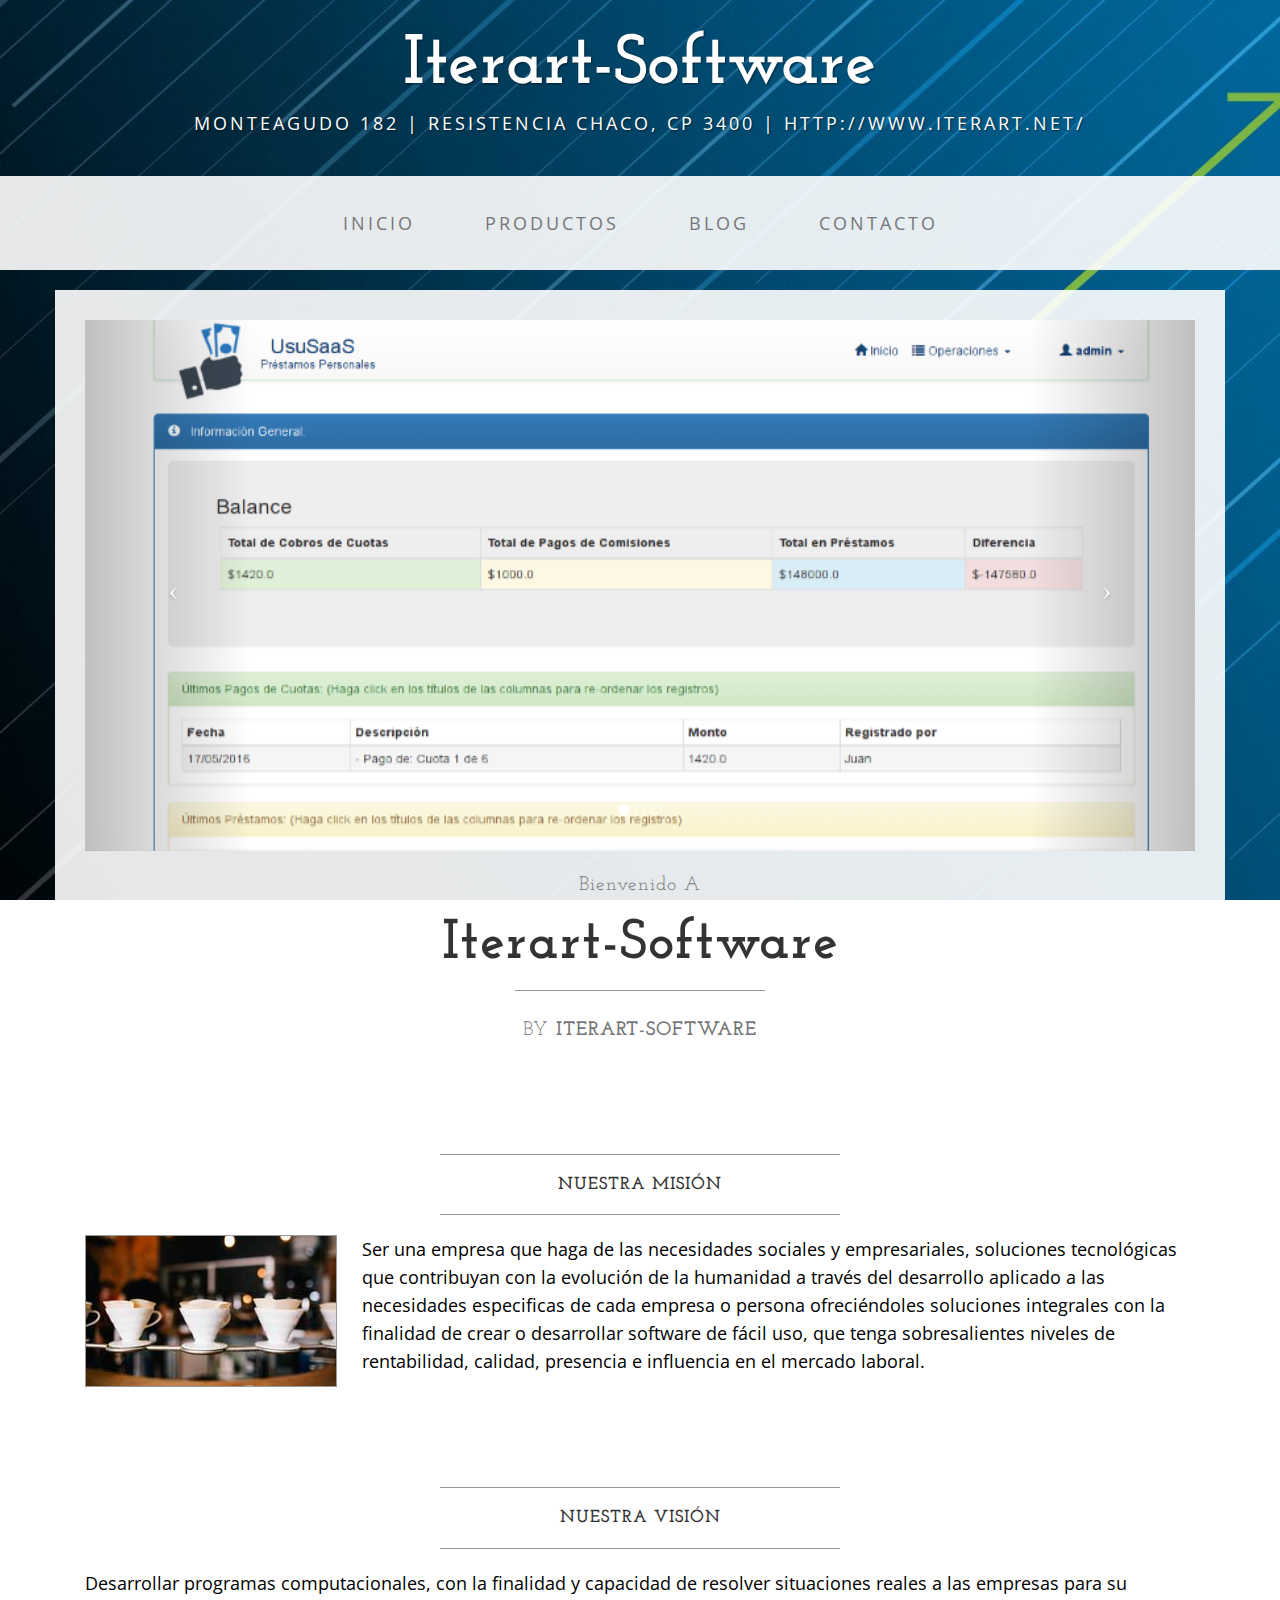
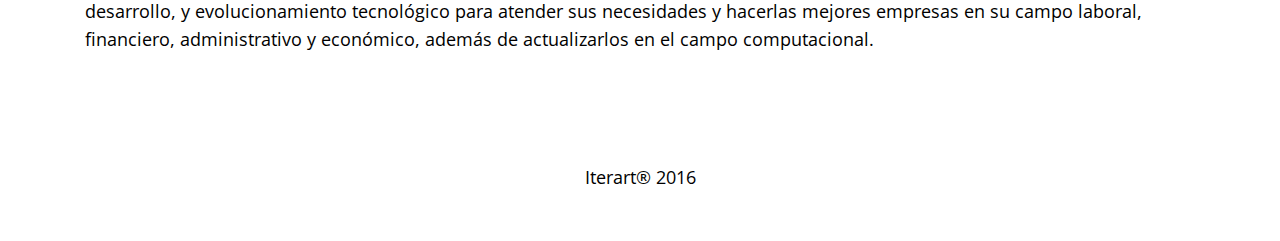
<file: index.html>
<!DOCTYPE html>
<html lang="en">

<head>

    <meta charset="utf-8">
    <meta http-equiv="X-UA-Compatible" content="IE=edge">
    <meta name="viewport" content="width=device-width, initial-scale=1">
    <meta name="description" content="">
    <meta name="author" content="">

    <title>Inicio</title>

    <!-- Bootstrap Core CSS -->
    <link href="css/bootstrap.min.css" rel="stylesheet">

    <!-- Custom CSS -->
    <link href="css/business-casual.css" rel="stylesheet">

    <!-- Fonts -->
    <link href="http://fonts.googleapis.com/css?family=Open+Sans:300italic,400italic,600italic,700italic,800italic,400,300,600,700,800" rel="stylesheet" type="text/css">
    <link href="http://fonts.googleapis.com/css?family=Josefin+Slab:100,300,400,600,700,100italic,300italic,400italic,600italic,700italic" rel="stylesheet" type="text/css">

    <!-- HTML5 Shim and Respond.js IE8 support of HTML5 elements and media queries -->
    <!-- WARNING: Respond.js doesn't work if you view the page via file:// -->
    <!--[if lt IE 9]>
        <script src="https://oss.maxcdn.com/libs/html5shiv/3.7.0/html5shiv.js"></script>
        <script src="https://oss.maxcdn.com/libs/respond.js/1.4.2/respond.min.js"></script>
    <![endif]-->

</head>

<body>

    <div class="brand">Iterart-Software</div>
    <div class="address-bar">Monteagudo 182 | Resistencia Chaco, CP 3400 | http://www.iterart.net/</div>

    <!-- Navigation -->
    <nav class="navbar navbar-default" role="navigation">
        <div class="container">
            <!-- Brand and toggle get grouped for better mobile display -->
            <div class="navbar-header">
                <button type="button" class="navbar-toggle" data-toggle="collapse" data-target="#bs-example-navbar-collapse-1">
                    <span class="sr-only">Toggle navigation</span>
                    <span class="icon-bar"></span>
                    <span class="icon-bar"></span>
                    <span class="icon-bar"></span>
                </button>
                <!-- navbar-brand is hidden on larger screens, but visible when the menu is collapsed -->
                <a class="navbar-brand" href="#"><img src="img/myLogo.jpg"></img></a>
            </div>
            <!-- Collect the nav links, forms, and other content for toggling -->
            <div class="collapse navbar-collapse" id="bs-example-navbar-collapse-1">
                <ul class="nav navbar-nav">
                    <li>
                        <a href="index.html">Inicio</a>
                    </li>
                    <li>
                        <a href="about.html">Productos</a>
                    </li>
                    <li>
                        <a href="blog.html">Blog</a>
                    </li>
                    <li>
                        <a href="contact.html">Contacto</a>
                    </li>
                </ul>
            </div>
            <!-- /.navbar-collapse -->
        </div>
        <!-- /.container -->
    </nav>

    <div class="container">

        <div class="row">
            <div class="box">
                <div class="col-lg-12 text-center">
                    <div id="carousel-example-generic" class="carousel slide">
                        <!-- Indicators -->
                        <ol class="carousel-indicators hidden-xs">
                            <li data-target="#carousel-example-generic" data-slide-to="0" class="active"></li>
                            <li data-target="#carousel-example-generic" data-slide-to="1"></li>
                            <li data-target="#carousel-example-generic" data-slide-to="2"></li>
                        </ol>

                        <!-- Wrapper for slides -->
                        <div class="carousel-inner">
                            <div class="item active">
                               <a  href="http://iterart.net:8080/UsuSaaS/faces/login.xhtml" target="_blank"><img class="img-responsive img-full" src="img/Eze.png" alt="" > </a>
                            </div>
                            <div class="item">
                               <a  href="http://service-iterart.esy.es/demos/dulzuras/" target="_blank"> <img class="img-responsive img-full" src="img/Dulzuras.png" alt=""></a>
                            </div>
                            <div class="item">
                                <a href="http://www.unne.edu.ar/" target="_blanck"><img class="img-responsive img-full" src="img/Unne.png" alt=""> </a>
                            </div>
                        </div>

                        <!-- Controls -->
                        <a class="left carousel-control" href="#carousel-example-generic" data-slide="prev">
                            <span class="icon-prev"></span>
                        </a>
                        <a class="right carousel-control" href="#carousel-example-generic" data-slide="next">
                            <span class="icon-next"></span>
                        </a>
                    </div>
                    <h2 class="brand-before">
                        <small>Bienvenido a</small>
                    </h2>
                    <h1 class="brand-name">Iterart-Software</h1>
                    <hr class="tagline-divider">
                    <h2>
                        <small>By
                            <strong>Iterart-Software</strong>
                        </small>
                    </h2>
                </div>
            </div>
        </div>

        <div class="row">
            <div class="box">
                <div class="col-lg-12">
                    <hr>
                    <h2 class="intro-text text-center">
                        <strong>Nuestra Misión</strong>
                    </h2>
                    <hr>
                    <img class="img-responsive img-border img-left" src="img/intro-pic.jpg" alt="">
                    <hr class="visible-xs">
                    <p>Ser una empresa que haga de las necesidades sociales y empresariales, soluciones tecnológicas que contribuyan con la evolución de la humanidad a través del desarrollo aplicado a las necesidades especificas de cada empresa o persona ofreciéndoles soluciones integrales con la finalidad de crear o desarrollar software de fácil uso, que tenga sobresalientes niveles de rentabilidad, calidad, presencia e influencia en el mercado laboral.</p>
                </div>
            </div>
        </div>

        <div class="row">
            <div class="box">
                <div class="col-lg-12">
                    <hr>
                    <h2 class="intro-text text-center">
                        <strong>Nuestra Visión</strong>
                    </h2>
                    <hr>
                    <p>Desarrollar programas computacionales, con la finalidad y capacidad de resolver situaciones reales a las empresas para su desarrollo, y evolucionamiento tecnológico para atender sus necesidades y hacerlas mejores empresas en su campo laboral, financiero, administrativo y económico, además de actualizarlos en el campo computacional.</p>
                    
                </div>
            </div>
        </div>

    </div>
    <!-- /.container -->

    <footer>
        <div class="container">
            <div class="row">
                <div class="col-lg-12 text-center">
                    <p>Iterart® 2016</p>
                </div>
            </div>
        </div>
    </footer>

    <!-- jQuery -->
    <script src="js/jquery.js"></script>

    <!-- Bootstrap Core JavaScript -->
    <script src="js/bootstrap.min.js"></script>

    <!-- Script to Activate the Carousel -->
    <script>
    $('.carousel').carousel({
        interval: 5000 //changes the speed
    })
    </script>

</body>

</html>
</file>
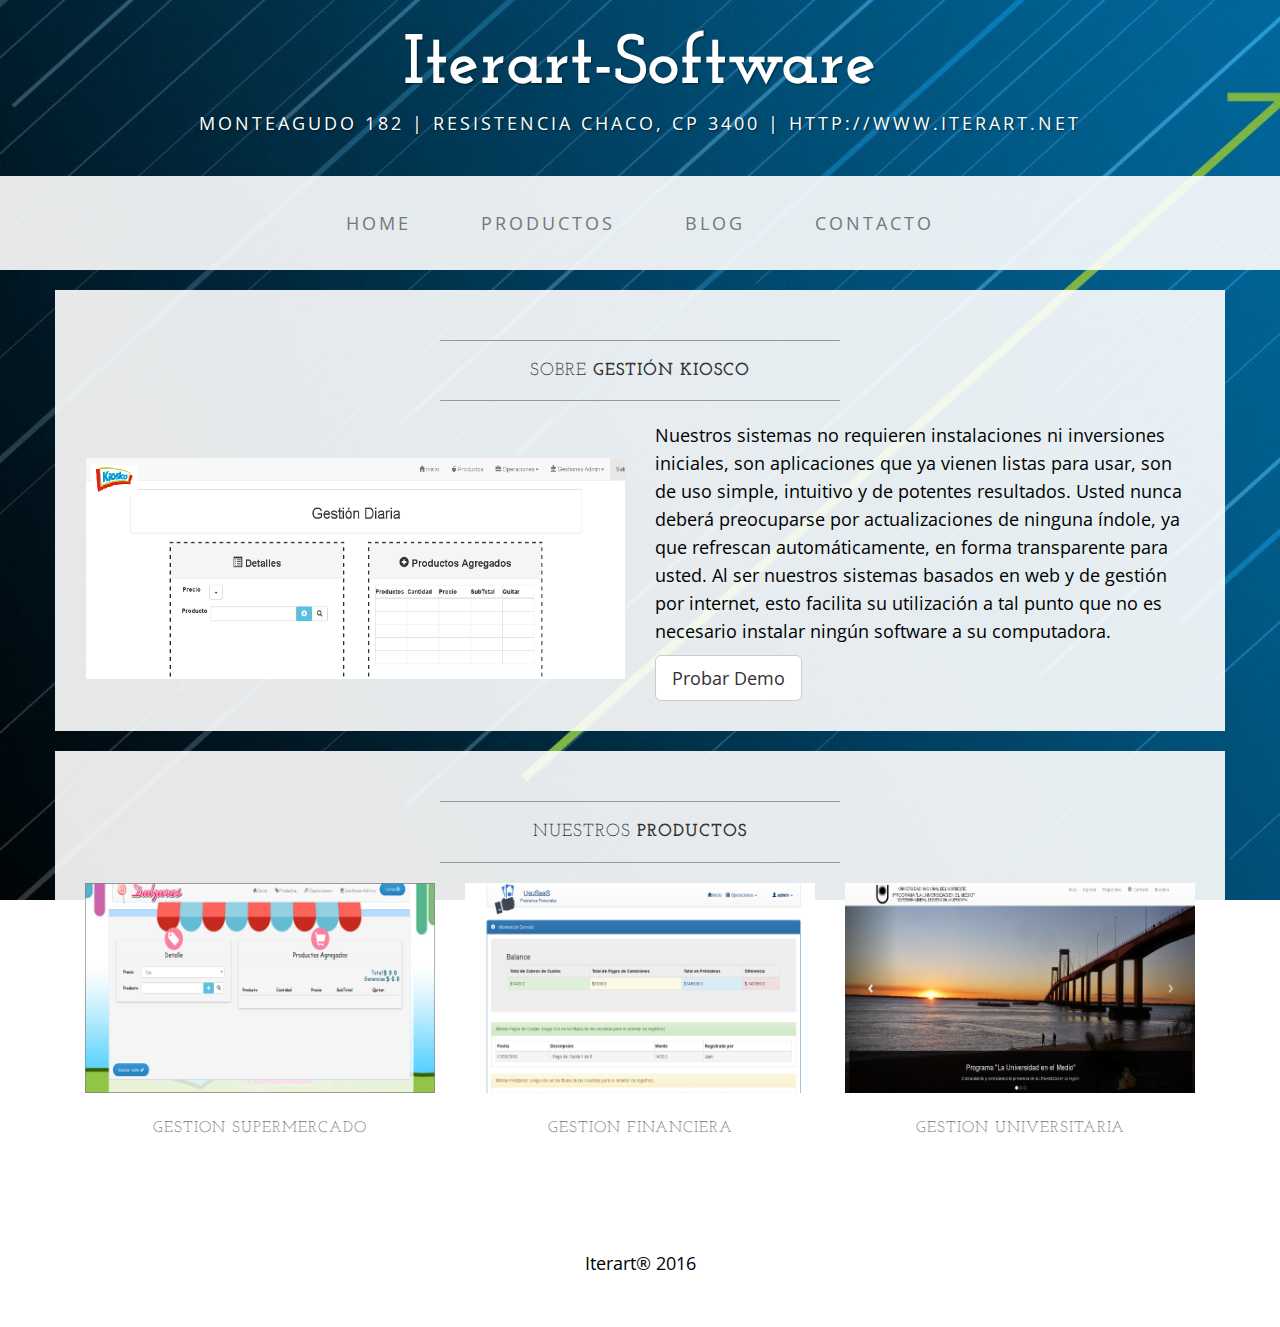
<file: about.html>
<!DOCTYPE html>
<html lang="en">

<head>

    <meta charset="utf-8">
    <meta http-equiv="X-UA-Compatible" content="IE=edge">
    <meta name="viewport" content="width=device-width, initial-scale=1">
    <meta name="description" content="">
    <meta name="author" content="">

    <title>Productos</title>

    <!-- Bootstrap Core CSS -->
    <link href="css/bootstrap.min.css" rel="stylesheet">

    <!-- Custom CSS -->
    <link href="css/business-casual.css" rel="stylesheet">

    <!-- Fonts -->
    <link href="http://fonts.googleapis.com/css?family=Open+Sans:300italic,400italic,600italic,700italic,800italic,400,300,600,700,800" rel="stylesheet" type="text/css">
    <link href="http://fonts.googleapis.com/css?family=Josefin+Slab:100,300,400,600,700,100italic,300italic,400italic,600italic,700italic" rel="stylesheet" type="text/css">

    <!-- HTML5 Shim and Respond.js IE8 support of HTML5 elements and media queries -->
    <!-- WARNING: Respond.js doesn't work if you view the page via file:// -->
    <!--[if lt IE 9]>
        <script src="https://oss.maxcdn.com/libs/html5shiv/3.7.0/html5shiv.js"></script>
        <script src="https://oss.maxcdn.com/libs/respond.js/1.4.2/respond.min.js"></script>
    <![endif]-->

</head>

<body>

    <div class="brand">Iterart-Software</div>
    <div class="address-bar">Monteagudo 182 | Resistencia Chaco, CP 3400 | http://www.iterart.net</div>

    <!-- Navigation -->
    <nav class="navbar navbar-default" role="navigation">
        <div class="container">
            <!-- Brand and toggle get grouped for better mobile display -->
            <div class="navbar-header">
                <button type="button" class="navbar-toggle" data-toggle="collapse" data-target="#bs-example-navbar-collapse-1">
                    <span class="sr-only">Toggle navigation</span>
                    <span class="icon-bar"></span>
                    <span class="icon-bar"></span>
                    <span class="icon-bar"></span>
                </button>
                <!-- navbar-brand is hidden on larger screens, but visible when the menu is collapsed -->
                <a class="navbar-brand" href="index.html">Iterart-Oficial</a>
            </div>
            <!-- Collect the nav links, forms, and other content for toggling -->
            <div class="collapse navbar-collapse" id="bs-example-navbar-collapse-1">
                <ul class="nav navbar-nav">
                    <li>
                        <a href="index.html">Home</a>
                    </li>
                    <li>
                        <a href="about.html">Productos</a>
                    </li>
                    <li>
                        <a href="blog.html">Blog</a>
                    </li>
                    <li>
                        <a href="contact.html">Contacto</a>
                    </li>
                </ul>
            </div>
            <!-- /.navbar-collapse -->
        </div>
        <!-- /.container -->
    </nav>

    <div class="container">

        <div class="row">
            <div class="box">
                <div class="col-lg-12">
                    <hr>
                    <h2 class="intro-text text-center">Sobre
                        <strong>Gestión Kiosco</strong>
                    </h2>
                    <hr>
                </div>
                <div class="col-md-6">
                    <img class="img-responsive img-border-left" src="img/Kiosko.png" alt="">
                </div>
                <div class="col-md-6">
                    <p>Nuestros sistemas no requieren instalaciones ni inversiones iniciales, son aplicaciones que ya vienen listas para usar, son de uso simple, intuitivo y de potentes resultados. Usted nunca deberá preocuparse por actualizaciones de ninguna índole, ya que refrescan automáticamente, en forma transparente para usted. Al ser nuestros sistemas basados en web y de gestión por internet, esto facilita su utilización a tal punto que no es necesario instalar ningún software a su computadora.
</p>
                    
                   <a href="#" class="btn btn-default btn-lg" data-target="#myModal" data-toggle="modal">Probar Demo</a>
                </div>
                <div class="clearfix"></div>
            </div>
        </div>

        <div class="row">
            <div class="box">
                <div class="col-lg-12">
                    <hr>
                    <h2 class="intro-text text-center">Nuestros
                        <strong>Productos</strong>
                    </h2>
                    <hr>
                </div>
                <div class="col-sm-4 text-center">
                    <img class="img-responsive" src="img/SegundoDulzuras.png" alt="">
                    <h3>
                        <small>Gestion Supermercado</small>
                    </h3>
                </div>
                <div class="col-sm-4 text-center">
                    <img class="img-responsive" src="img/segundoPrestamos.png" alt="">
                    <h3>
                        <small>Gestion Financiera</small>
                    </h3>
                </div>
                <div class="col-sm-4 text-center">
                    <img class="img-responsive" src="img/segundoUnne.png" alt="">
                    <h3>
                        <small>Gestion Universitaria</small>
                    </h3>
                </div>
                <div class="clearfix"></div>
            </div>
        </div>

    </div>
    <!-- /.container -->

    <footer>
        <div class="container">
            <div class="row">
                <div class="col-lg-12 text-center">
                    <p>Iterart® 2016</p>
                </div>
            </div>
        </div>
    
                     <!-- Modal -->
<div id="myModal" class="modal" role="dialog">
  <div class="modal-dialog">

    <!-- Modal content-->
    <div class="modal-content">
      <div class="modal-header">
        <button type="button" class="close" data-dismiss="modal">x</button>
        <center><h4 class="modal-title">Ingreso Login</h4></center>
      </div>
      <div class="modal-body">
        <form class="form-horizontal" role="form">
  <div class="form-group">
    <label for="ejemplo_email_3" class="col-lg-2 control-label">Usuario</label>
    <div class="col-lg-10">
      <input type="email" class="form-control" id="ejemplo_email_3"
             placeholder=""></input>
    </div>
  </div>
  <div class="form-group">
    <label for="ejemplo_password_3" class="col-lg-2 control-label">Contraseña</label>
    <div class="col-lg-10">
      <input type="password" class="form-control" id="ejemplo_password_3" 
             placeholder=""></input>
    </div>
  </div>
  
  
</form>
     
       
  </div>
        <div class="modal-footer">  
              <a href="Inicio.xhtml" target="_blank"><button type="button" class="btn btn-info "  >Aceptar</button> </a>
                <button type="button" class="btn btn-danger" data-dismiss="modal">Cancelar</button>      
        </div>  
        
        
        
</div>
    </div>
     </div>











    </footer>

    <!-- jQuery -->
    <script src="js/jquery.js"></script>

    <!-- Bootstrap Core JavaScript -->
    <script src="js/bootstrap.min.js"></script>

</body>

</html>
</file>
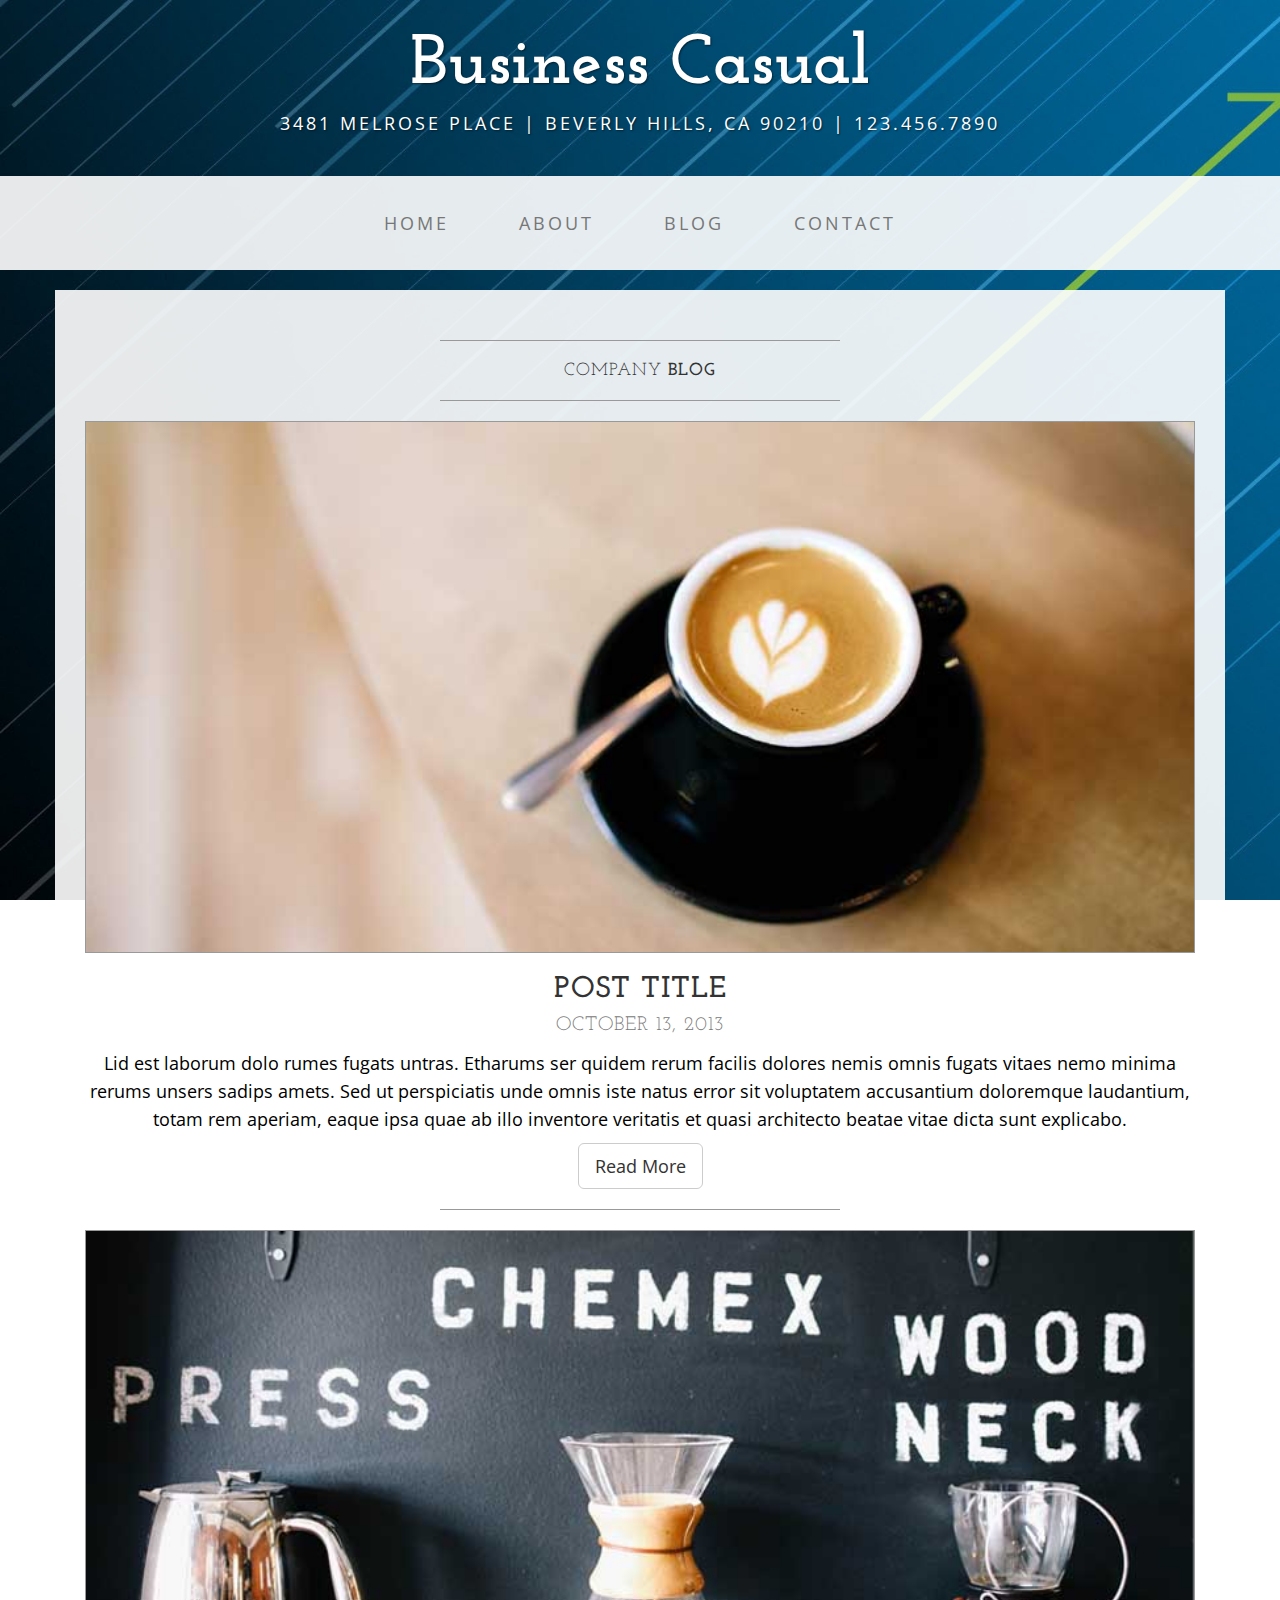
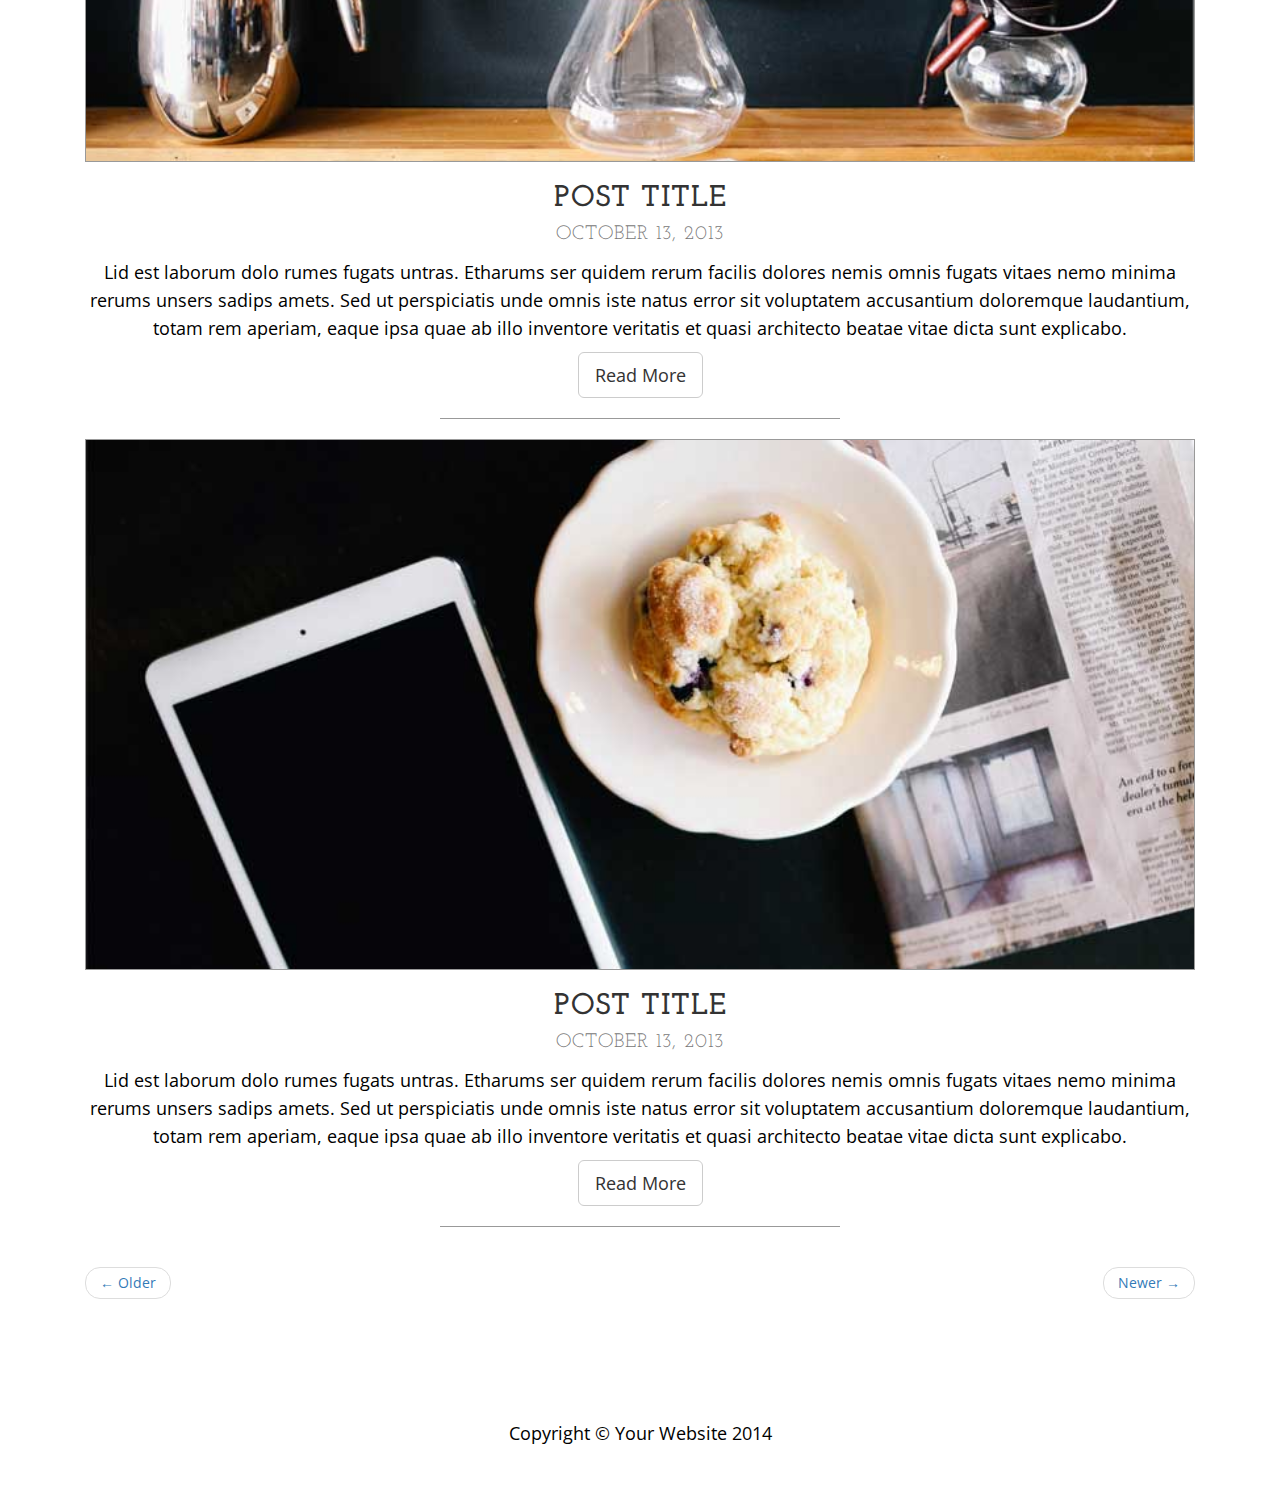
<file: blog.html>
<!DOCTYPE html>
<html lang="en">

<head>

    <meta charset="utf-8">
    <meta http-equiv="X-UA-Compatible" content="IE=edge">
    <meta name="viewport" content="width=device-width, initial-scale=1">
    <meta name="description" content="">
    <meta name="author" content="">

    <title>Blog - Business Casual - Start Bootstrap Theme</title>

    <!-- Bootstrap Core CSS -->
    <link href="css/bootstrap.min.css" rel="stylesheet">

    <!-- Custom CSS -->
    <link href="css/business-casual.css" rel="stylesheet">

    <!-- Fonts -->
    <link href="http://fonts.googleapis.com/css?family=Open+Sans:300italic,400italic,600italic,700italic,800italic,400,300,600,700,800" rel="stylesheet" type="text/css">
    <link href="http://fonts.googleapis.com/css?family=Josefin+Slab:100,300,400,600,700,100italic,300italic,400italic,600italic,700italic" rel="stylesheet" type="text/css">

    <!-- HTML5 Shim and Respond.js IE8 support of HTML5 elements and media queries -->
    <!-- WARNING: Respond.js doesn't work if you view the page via file:// -->
    <!--[if lt IE 9]>
        <script src="https://oss.maxcdn.com/libs/html5shiv/3.7.0/html5shiv.js"></script>
        <script src="https://oss.maxcdn.com/libs/respond.js/1.4.2/respond.min.js"></script>
    <![endif]-->

</head>

<body>

    <div class="brand">Business Casual</div>
    <div class="address-bar">3481 Melrose Place | Beverly Hills, CA 90210 | 123.456.7890</div>

    <!-- Navigation -->
    <nav class="navbar navbar-default" role="navigation">
        <div class="container">
            <!-- Brand and toggle get grouped for better mobile display -->
            <div class="navbar-header">
                <button type="button" class="navbar-toggle" data-toggle="collapse" data-target="#bs-example-navbar-collapse-1">
                    <span class="sr-only">Toggle navigation</span>
                    <span class="icon-bar"></span>
                    <span class="icon-bar"></span>
                    <span class="icon-bar"></span>
                </button>
                <!-- navbar-brand is hidden on larger screens, but visible when the menu is collapsed -->
                <a class="navbar-brand" href="index.html">Business Casual</a>
            </div>
            <!-- Collect the nav links, forms, and other content for toggling -->
            <div class="collapse navbar-collapse" id="bs-example-navbar-collapse-1">
                <ul class="nav navbar-nav">
                    <li>
                        <a href="index.html">Home</a>
                    </li>
                    <li>
                        <a href="about.html">About</a>
                    </li>
                    <li>
                        <a href="blog.html">Blog</a>
                    </li>
                    <li>
                        <a href="contact.html">Contact</a>
                    </li>
                </ul>
            </div>
            <!-- /.navbar-collapse -->
        </div>
        <!-- /.container -->
    </nav>

    <div class="container">

        <div class="row">
            <div class="box">
                <div class="col-lg-12">
                    <hr>
                    <h2 class="intro-text text-center">Company
                        <strong>blog</strong>
                    </h2>
                    <hr>
                </div>
                <div class="col-lg-12 text-center">
                    <img class="img-responsive img-border img-full" src="img/slide-1.jpg" alt="">
                    <h2>Post Title
                        <br>
                        <small>October 13, 2013</small>
                    </h2>
                    <p>Lid est laborum dolo rumes fugats untras. Etharums ser quidem rerum facilis dolores nemis omnis fugats vitaes nemo minima rerums unsers sadips amets. Sed ut perspiciatis unde omnis iste natus error sit voluptatem accusantium doloremque laudantium, totam rem aperiam, eaque ipsa quae ab illo inventore veritatis et quasi architecto beatae vitae dicta sunt explicabo.</p>
                    <a href="#" class="btn btn-default btn-lg">Read More</a>
                    <hr>
                </div>
                <div class="col-lg-12 text-center">
                    <img class="img-responsive img-border img-full" src="img/slide-2.jpg" alt="">
                    <h2>Post Title
                        <br>
                        <small>October 13, 2013</small>
                    </h2>
                    <p>Lid est laborum dolo rumes fugats untras. Etharums ser quidem rerum facilis dolores nemis omnis fugats vitaes nemo minima rerums unsers sadips amets. Sed ut perspiciatis unde omnis iste natus error sit voluptatem accusantium doloremque laudantium, totam rem aperiam, eaque ipsa quae ab illo inventore veritatis et quasi architecto beatae vitae dicta sunt explicabo.</p>
                    <a href="#" class="btn btn-default btn-lg">Read More</a>
                    <hr>
                </div>
                <div class="col-lg-12 text-center">
                    <img class="img-responsive img-border img-full" src="img/slide-3.jpg" alt="">
                    <h2>Post Title
                        <br>
                        <small>October 13, 2013</small>
                    </h2>
                    <p>Lid est laborum dolo rumes fugats untras. Etharums ser quidem rerum facilis dolores nemis omnis fugats vitaes nemo minima rerums unsers sadips amets. Sed ut perspiciatis unde omnis iste natus error sit voluptatem accusantium doloremque laudantium, totam rem aperiam, eaque ipsa quae ab illo inventore veritatis et quasi architecto beatae vitae dicta sunt explicabo.</p>
                    <a href="#" class="btn btn-default btn-lg">Read More</a>
                    <hr>
                </div>
                <div class="col-lg-12 text-center">
                    <ul class="pager">
                        <li class="previous"><a href="#">&larr; Older</a>
                        </li>
                        <li class="next"><a href="#">Newer &rarr;</a>
                        </li>
                    </ul>
                </div>
            </div>
        </div>

    </div>
    <!-- /.container -->

    <footer>
        <div class="container">
            <div class="row">
                <div class="col-lg-12 text-center">
                    <p>Copyright &copy; Your Website 2014</p>
                </div>
            </div>
        </div>
    </footer>

    <!-- jQuery -->
    <script src="js/jquery.js"></script>

    <!-- Bootstrap Core JavaScript -->
    <script src="js/bootstrap.min.js"></script>

</body>

</html>
</file>
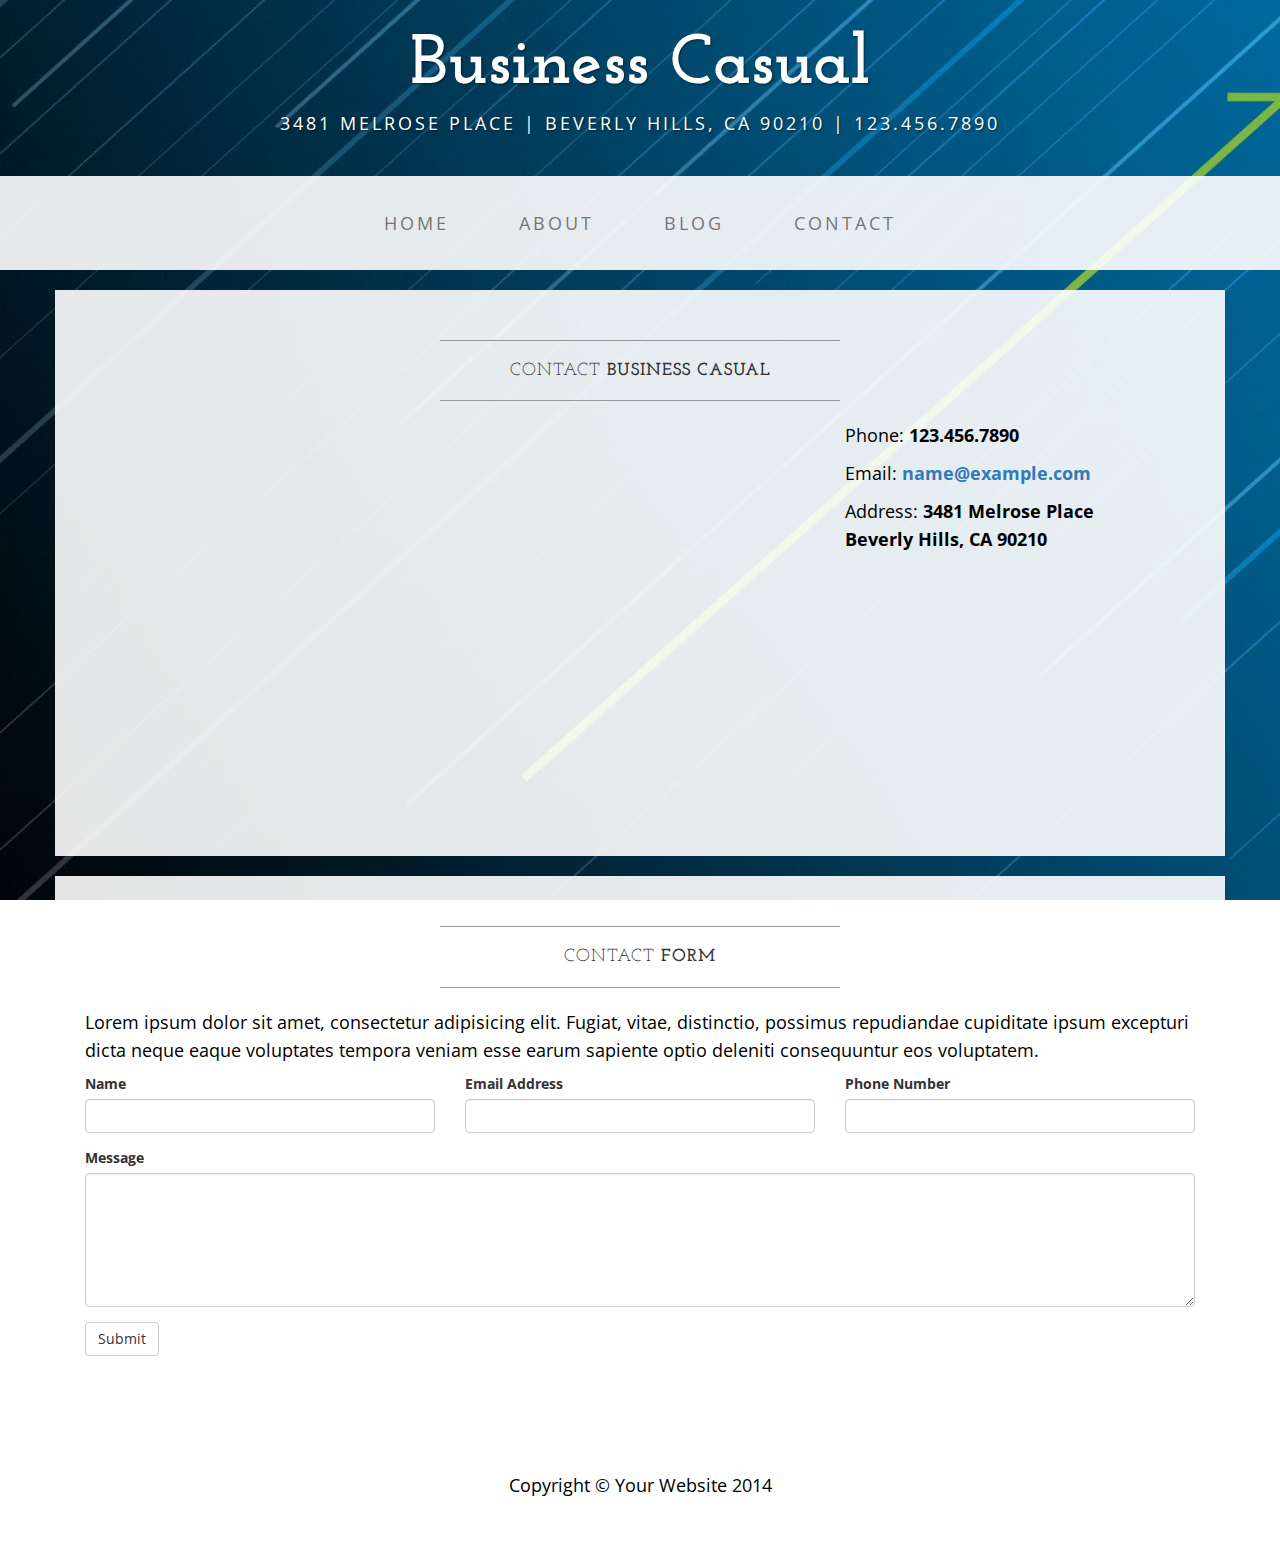
<file: contact.html>
<!DOCTYPE html>
<html lang="en">

<head>

    <meta charset="utf-8">
    <meta http-equiv="X-UA-Compatible" content="IE=edge">
    <meta name="viewport" content="width=device-width, initial-scale=1">
    <meta name="description" content="">
    <meta name="author" content="">

    <title>Contact - Business Casual - Start Bootstrap Theme</title>

    <!-- Bootstrap Core CSS -->
    <link href="css/bootstrap.min.css" rel="stylesheet">

    <!-- Custom CSS -->
    <link href="css/business-casual.css" rel="stylesheet">

    <!-- Fonts -->
    <link href="http://fonts.googleapis.com/css?family=Open+Sans:300italic,400italic,600italic,700italic,800italic,400,300,600,700,800" rel="stylesheet" type="text/css">
    <link href="http://fonts.googleapis.com/css?family=Josefin+Slab:100,300,400,600,700,100italic,300italic,400italic,600italic,700italic" rel="stylesheet" type="text/css">

    <!-- HTML5 Shim and Respond.js IE8 support of HTML5 elements and media queries -->
    <!-- WARNING: Respond.js doesn't work if you view the page via file:// -->
    <!--[if lt IE 9]>
        <script src="https://oss.maxcdn.com/libs/html5shiv/3.7.0/html5shiv.js"></script>
        <script src="https://oss.maxcdn.com/libs/respond.js/1.4.2/respond.min.js"></script>
    <![endif]-->

</head>

<body>

    <div class="brand">Business Casual</div>
    <div class="address-bar">3481 Melrose Place | Beverly Hills, CA 90210 | 123.456.7890</div>

    <!-- Navigation -->
    <nav class="navbar navbar-default" role="navigation">
        <div class="container">
            <!-- Brand and toggle get grouped for better mobile display -->
            <div class="navbar-header">
                <button type="button" class="navbar-toggle" data-toggle="collapse" data-target="#bs-example-navbar-collapse-1">
                    <span class="sr-only">Toggle navigation</span>
                    <span class="icon-bar"></span>
                    <span class="icon-bar"></span>
                    <span class="icon-bar"></span>
                </button>
                <!-- navbar-brand is hidden on larger screens, but visible when the menu is collapsed -->
                <a class="navbar-brand" href="index.html">Business Casual</a>
            </div>
            <!-- Collect the nav links, forms, and other content for toggling -->
            <div class="collapse navbar-collapse" id="bs-example-navbar-collapse-1">
                <ul class="nav navbar-nav">
                    <li>
                        <a href="index.html">Home</a>
                    </li>
                    <li>
                        <a href="about.html">About</a>
                    </li>
                    <li>
                        <a href="blog.html">Blog</a>
                    </li>
                    <li>
                        <a href="contact.html">Contact</a>
                    </li>
                </ul>
            </div>
            <!-- /.navbar-collapse -->
        </div>
        <!-- /.container -->
    </nav>

    <div class="container">

        <div class="row">
            <div class="box">
                <div class="col-lg-12">
                    <hr>
                    <h2 class="intro-text text-center">Contact
                        <strong>business casual</strong>
                    </h2>
                    <hr>
                </div>
                <div class="col-md-8">
                    <!-- Embedded Google Map using an iframe - to select your location find it on Google maps and paste the link as the iframe src. If you want to use the Google Maps API instead then have at it! -->
                    <iframe width="100%" height="400" frameborder="0" scrolling="no" marginheight="0" marginwidth="0" src="http://maps.google.com/maps?hl=en&amp;ie=UTF8&amp;ll=37.0625,-95.677068&amp;spn=56.506174,79.013672&amp;t=m&amp;z=4&amp;output=embed"></iframe>
                </div>
                <div class="col-md-4">
                    <p>Phone:
                        <strong>123.456.7890</strong>
                    </p>
                    <p>Email:
                        <strong><a href="mailto:name@example.com">name@example.com</a></strong>
                    </p>
                    <p>Address:
                        <strong>3481 Melrose Place
                            <br>Beverly Hills, CA 90210</strong>
                    </p>
                </div>
                <div class="clearfix"></div>
            </div>
        </div>

        <div class="row">
            <div class="box">
                <div class="col-lg-12">
                    <hr>
                    <h2 class="intro-text text-center">Contact
                        <strong>form</strong>
                    </h2>
                    <hr>
                    <p>Lorem ipsum dolor sit amet, consectetur adipisicing elit. Fugiat, vitae, distinctio, possimus repudiandae cupiditate ipsum excepturi dicta neque eaque voluptates tempora veniam esse earum sapiente optio deleniti consequuntur eos voluptatem.</p>
                    <form role="form">
                        <div class="row">
                            <div class="form-group col-lg-4">
                                <label>Name</label>
                                <input type="text" class="form-control">
                            </div>
                            <div class="form-group col-lg-4">
                                <label>Email Address</label>
                                <input type="email" class="form-control">
                            </div>
                            <div class="form-group col-lg-4">
                                <label>Phone Number</label>
                                <input type="tel" class="form-control">
                            </div>
                            <div class="clearfix"></div>
                            <div class="form-group col-lg-12">
                                <label>Message</label>
                                <textarea class="form-control" rows="6"></textarea>
                            </div>
                            <div class="form-group col-lg-12">
                                <input type="hidden" name="save" value="contact">
                                <button type="submit" class="btn btn-default">Submit</button>
                            </div>
                        </div>
                    </form>
                </div>
            </div>
        </div>

    </div>
    <!-- /.container -->

    <footer>
        <div class="container">
            <div class="row">
                <div class="col-lg-12 text-center">
                    <p>Copyright &copy; Your Website 2014</p>
                </div>
            </div>
        </div>
    </footer>

    <!-- jQuery -->
    <script src="js/jquery.js"></script>

    <!-- Bootstrap Core JavaScript -->
    <script src="js/bootstrap.min.js"></script>

</body>

</html>
</file>
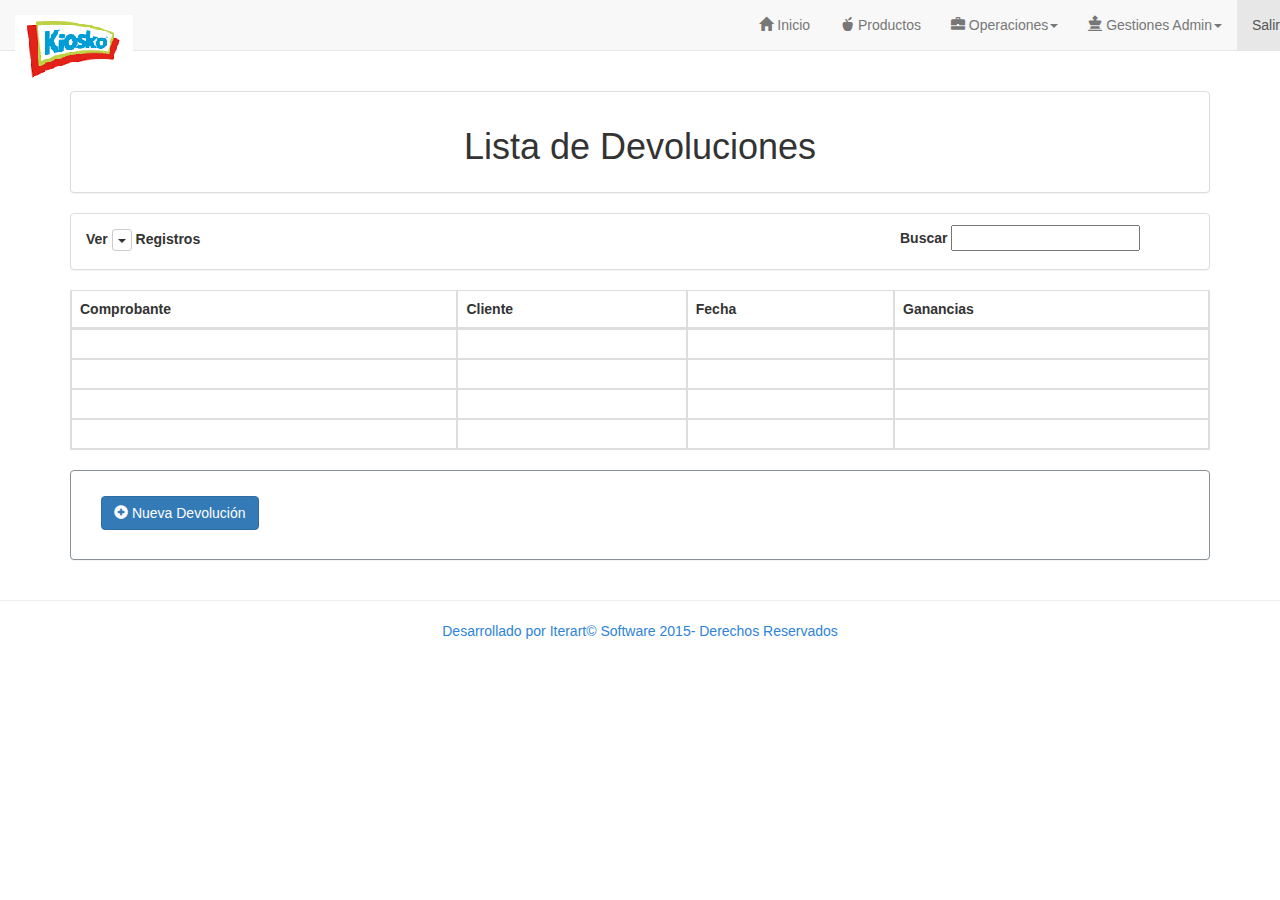
<file: listaDeDevoluciones.html>
<!DOCTYPE html>
<!--
To change this license header, choose License Headers in Project Properties.
To change this template file, choose Tools | Templates
and open the template in the editor.
-->
<html>
    <head>
        <title>Lista de Devoluciones</title>
        <meta charset="UTF-8">
        <meta name="viewport" content="width=device-width, initial-scale=1.0">
        <link href="assets/css/bootstrap.min.css" rel="stylesheet" type="text/css"/>
        <script src="assets/js/bootstrap.min.js" type="text/javascript"></script>
        <link href="assets/css/listaDeDevolucionesStyle.css" rel="stylesheet" type="text/css"/>
   
         <style type="text/css">
        table {
       border:1px solid black;
       border-collapse:separate;
       }
    th, td {
       border:1px solid black;
       height: 30px;   
    }
    
     </style>
    
    
    </head>
    <body>
        <header>
                 <nav class="navbar navbar-default navbar-static-top " role="navigation">
 
  <div class="navbar-header">
    <button type="button" class="navbar-toggle" data-toggle="collapse"
            data-target=".navbar-ex1-collapse">
      <span class="sr-only">Desplegar navegación</span>
      <span class="icon-bar"></span>
      <span class="icon-bar"></span>
      <span class="icon-bar"></span>
    </button>
      <a class="navbar-brand" href="#"><img src="images.png"></img></a>
  </div>
 
  <!-- Agrupar los enlaces de navegación, los formularios y cualquier
       otro elemento que se pueda ocultar al minimizar la barra -->
  <div class="collapse navbar-collapse navbar-ex1-collapse">
            <ul class="nav navbar-nav navbar-right">
      <li class="dropdown">
        <a href="#" class="dropdown-toggle" data-toggle="dropdown">
            <i class="glyphicon glyphicon-king"></i> Gestiones Admin<b class="caret"></b>
        </a>
        <ul class="dropdown-menu">
            <li><a href="listaDeCompras.xhtml"><i class="glyphicon glyphicon-king"></i> Compras</a></li>
          <li><a href="listaDeProveedores.html"><i class="glyphicon glyphicon-paste"></i> Proveedores</a></li>
          <li><a href="listaDeEmpleados.html"><i class="glyphicon glyphicon-user"></i>Empleados</a></li>
         
        </ul>
      </li>
      <li class="active"><a href="#">Salir</a></li>
      
    </ul>
      
      
      
      
      
      
      
      
      
      
      <ul class="nav navbar-nav navbar-right">
        
       
      <li class=""><a href="Inicio.xhtml"><i class="glyphicon glyphicon-home"></i> Inicio</a></li>
      <li><a href="listaDeProductos.html"><i class="glyphicon glyphicon-apple"></i> Productos</a></li>
   
      <li class="dropdown" >
        <a href="#" class="dropdown-toggle" data-toggle="dropdown">
            <i class="glyphicon glyphicon-briefcase"></i> Operaciones<b class="caret"></b>
        </a>
          <ul class="dropdown-menu"  >
          <li><a href="listaDeVentas.html" ><i class="glyphicon glyphicon-shopping-cart"></i>Ventas</a></li>
          <li><a href="listaDeDevoluciones.html" ><i class="glyphicon glyphicon-retweet"></i> Devoluciones</a></li>
          <li><a href="movimientosDeCaja.xhtml"><i class="glyphicon  glyphicon-usd" ></i> Caja</a></li>
          
        </ul>
      </li>
    </ul>
 
    
 

  </div>
</nav>       
      
            
        </header>
        <div class="container">
        <nav>
            <br>
            <div class="panel panel-default">
                    <div class="panel-body">
                        <strong><center><h1>Lista de Devoluciones</h1></center></strong>
                    </div>
                  </div>
            
            
            
       
        
            
              <div class="panel panel-default">
                    <div class="panel-body">
                           <label>Ver</label> 
                           
                           
                           
                           <div class="btn-group">
                                  <button type="button" class="btn btn-default btn-xs dropdown-toggle"
                                    data-toggle="dropdown"><span class="caret"></span>
                                   </button>
 
                                     <ul class="dropdown-menu" role="menu">
                                            <li><a href="#">10</a></li>
                                            <li><a href="#">25</a></li>
                                            <li><a href="#">45</a></li>
                                            <li class="divider"></li>
                                            <li><a href="#">100</a></li>
                                    </ul>
                           </div>
                           <label>Registros</label> 
                           
                           <div class="grupoBusqueda">
                                    <label id="labelBuscar">Buscar</label>
                                    <input type="text" placeHolder="" id="searchText">
                          </div>
                           
                           
                           </div>
                  </div> 
            
      
             </nav>
        
            
        <section>    
            
             <table class="table table-bordered " id="tablaProductos">
                 
                    <thead>
                      <tr>
                        <th>Comprobante</th>
                        <th>Cliente</th>
                        <th>Fecha</th>
                        <th>Ganancias</th>
                      </tr>
                    </thead>
                    <tbody>
                      <tr>
                        <th scope="row"></th>
                        <td></td>
                        <td></td>
                        <td></td>
                       
                       </tr>
                      <tr>
                        <th scope="row"></th>
                        <td></td>
                        <td></td>
                        <td></td>
                       
                      </tr>
                      <tr>
                        <th scope="row"></th>
                        <td></td>
                        <td></td>
                        <td></td>
                       
                       </tr>
                      <tr>
                        <th scope="row"></th>
                        <td></td>
                        <td></td>
                        <td></td>
                       
                        </tr>
       
                    </tbody>
             </table>
       </section>
        
        <aside>
            
                <div class="panel" id="container3">
          <div class="panel-heading">
              <div class="panel-body">
<!--                         Muestra el botón de forma destacada para descubrir fácilmente
                            el botón principal dentro de un grupo de botones -->
<a href="nuevaDevolucion.html"/> <button type="button" class="btn btn-primary"><i class="glyphicon glyphicon-plus-sign"> </i> Nueva Devolución</button> </a> 
                  
                  
              </div>
              
          </div>
          
      </div>
         
        </aside>
         </div>  
        <footer>
            
             <footer id="pie"><hr> <center><p style="color:#2E83D9">Desarrollado por Iterart© Software 2015- Derechos Reservados</p></center></hr></footer>
   
            
        </footer>
        
        
        
        
        
        
        
        <script src="assets/js/jquery.js" type="text/javascript"></script>
        <script src="assets/js/bootstrap.min.js" type="text/javascript"></script>
        
    </body>
</html>
</file>
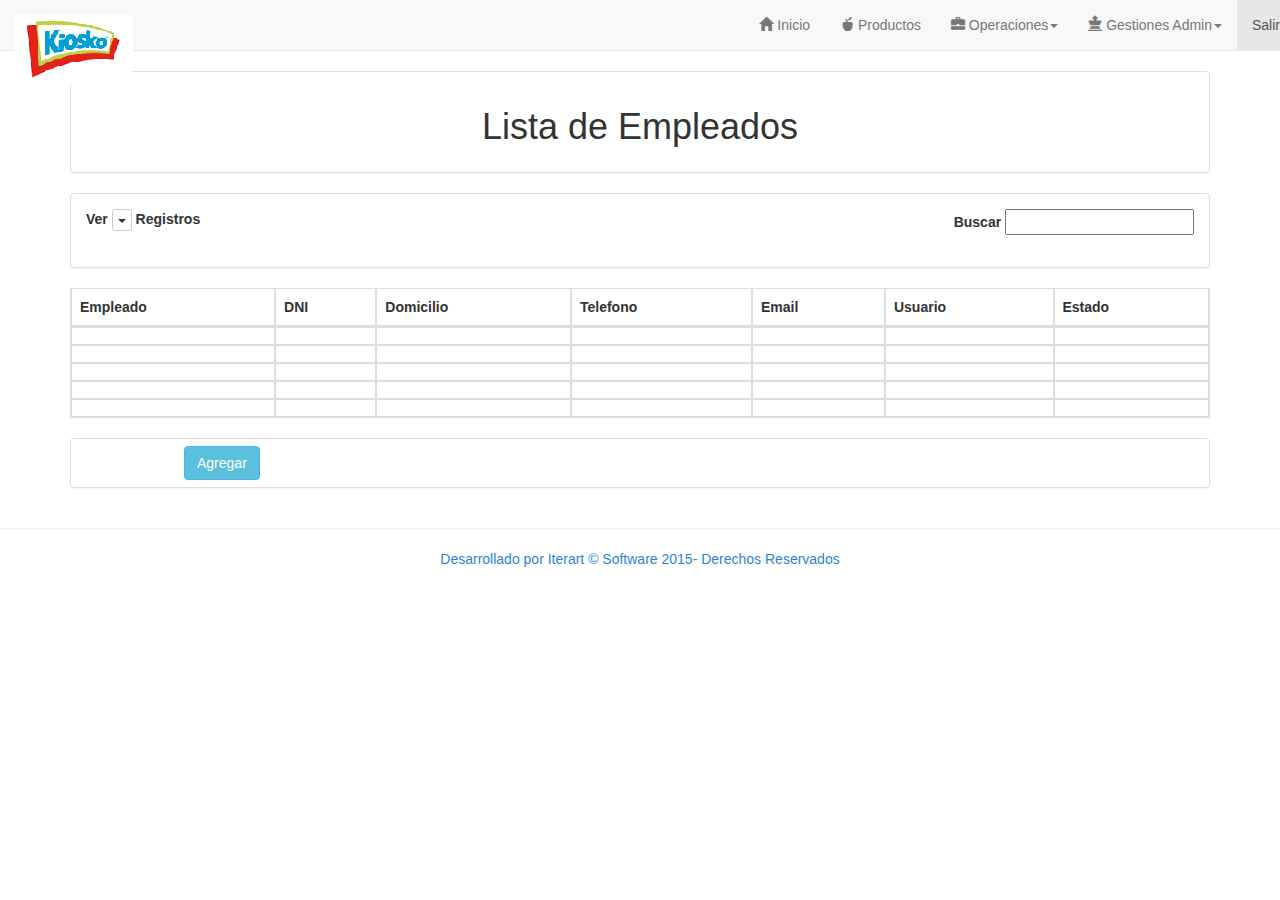
<file: listaDeEmpleados.html>
<!DOCTYPE html>
<!--
To change this license header, choose License Headers in Project Properties.
To change this template file, choose Tools | Templates
and open the template in the editor.
-->

<html xmlns:ui="http://xmlns.jcp.org/jsf/facelets">
    
    <head>
        <title>listaDeEmpleados</title>
        <meta charset="UTF-8">
        <meta name="viewport" content="width=device-width, initial-scale=1.0">
        <link href="assets/css/bootstrap.min.css" rel="stylesheet" type="text/css"/>
<!--       <script src="assets/js/jquery.js" type="text/javascript"></script>-->
       <script src="assets/js/bootstrap.min.js" type="text/javascript"></script> 
       <link href="assets/css/listaDeProductosStyle.css" rel="stylesheet" type="text/css"/>
<!--       <link href="assets/css/validacionProveedores.css" rel="stylesheet" type="text/css"/>-->
<!--        <link href="assets/css/inicio.css" rel="stylesheet" type="text/css"/>-->
     <style type="text/css">
    table {
       border:1px solid black;
       border-collapse:separate;
       }
    th, td {
       border:1px solid black;
       }
 </style>
    
    
    </head>
    <body>
        <header>
             <nav class="navbar navbar-default navbar-static-top " role="navigation">
 
  <div class="navbar-header">
    <button type="button" class="navbar-toggle" data-toggle="collapse"
            data-target=".navbar-ex1-collapse">
      <span class="sr-only">Desplegar navegación</span>
      <span class="icon-bar"></span>
      <span class="icon-bar"></span>
      <span class="icon-bar"></span>
    </button>
      <a class="navbar-brand" href="#"><img src="images.png"></img></a>
  </div>
 
  <!-- Agrupar los enlaces de navegación, los formularios y cualquier
       otro elemento que se pueda ocultar al minimizar la barra -->
  <div class="collapse navbar-collapse navbar-ex1-collapse">
            <ul class="nav navbar-nav navbar-right">
      <li class="dropdown">
        <a href="#" class="dropdown-toggle" data-toggle="dropdown">
            <i class="glyphicon glyphicon-king"></i> Gestiones Admin<b class="caret"></b>
        </a>
        <ul class="dropdown-menu">
            <li><a href="listaDeCompras.xhtml"><i class="glyphicon glyphicon-king"></i> Compras</a></li>
          <li><a href="listaDeProveedores.html"><i class="glyphicon glyphicon-paste"></i> Proveedores</a></li>
          <li><a href="listaDeEmpleados.html"><i class="glyphicon glyphicon-user"></i>Empleados</a></li>
         
        </ul>
      </li>
      <li class="active"><a href="#">Salir</a></li>
      
    </ul>
      
      
      
      
      
      
      
      
      
      
      <ul class="nav navbar-nav navbar-right">
        
       
      <li class=""><a href="Inicio.xhtml"><i class="glyphicon glyphicon-home"></i> Inicio</a></li>
      <li><a href="listaDeProductos.html"><i class="glyphicon glyphicon-apple"></i> Productos</a></li>
   
      <li class="dropdown" >
        <a href="#" class="dropdown-toggle" data-toggle="dropdown">
            <i class="glyphicon glyphicon-briefcase"></i> Operaciones<b class="caret"></b>
        </a>
          <ul class="dropdown-menu"  >
          <li><a href="listaDeVentas.html" ><i class="glyphicon glyphicon-shopping-cart"></i>Ventas</a></li>
          <li><a href="listaDeDevoluciones.html" ><i class="glyphicon glyphicon-retweet"></i> Devoluciones</a></li>
          <li><a href="movimientosDeCaja.xhtml"><i class="glyphicon  glyphicon-usd" ></i> Caja</a></li>
          
        </ul>
      </li>
    </ul>
 
    
 

  </div>
</nav>           
            
        
            
            
        </header>   
        <nav>
            
        
        
        </nav>
        
        
        
        
        
        <section>
            
           <div class="container"> 
            <div class="panel panel-default">
                    <div class="panel-body">
                        <center><h1>Lista de Empleados</h1></center>
                    </div>
                  </div>
            
        
              <div class="panel panel-default">
                    <div class="panel-body">
                           <label>Ver</label> 
                           
                           
                           
                           <div class="btn-group">
                                  <button type="button" class="btn btn-default btn-xs dropdown-toggle"
                                    data-toggle="dropdown"><span class="caret"></span>
                                   </button>
 
                                     <ul class="dropdown-menu" role="menu">
                                            <li><a href="#">10</a></li>
                                            <li><a href="#">25</a></li>
                                            <li><a href="#">45</a></li>
                                            <li class="divider"></li>
                                            <li><a href="#">100</a></li>
                                    </ul>
                           </div>
                           <label>Registros</label> 
                           
                           <div class="form-group pull-right">
                                    <label> Buscar</label>
                                    <input type="text">
                           </div>
                    </div>
                  </div>  
        
        
            
          <table class="table table-bordered " id="tablaProductos">
                 
                    <thead>
                      <tr>
                        <th>Empleado</th>
                        <th>DNI</th>
                        <th>Domicilio</th>
                        <th>Telefono</th>
                        <th>Email</th>
                        <th>Usuario</th>
                        <th>Estado</th>
                        
                        
                      </tr>
                    </thead>
                    <tbody>
                      <tr>
                        <td></td>
                        <td></td>
                        <td></td>
                          
                        <td></td>
                        <td></td>
                        <td></td>
                         <td></td>
                         
                      </tr>
                      <tr>
                        <td></td>
                        <td></td>
                        <td></td>
                          
                        <td></td>
                        <td></td>
                        <td></td>
                         <td></td>
                         
                      </tr>
                      <tr>
                        <td></td>
                        <td></td>
                        <td></td>
                          
                        <td></td>
                        <td></td>
                        <td></td>
                         <td></td>
                     
                      </tr>
                      <tr>
                        <td></td>
                        <td></td>
                        <td></td>
                          
                        <td></td>
                        <td></td>
                        <td></td>
                         <td></td>
                        
                      </tr>
                       <tr>
                        <td></td>
                        <td></td>
                        <td></td>
                          
                        <td></td>
                        <td></td>
                        <td></td>
                         <td></td>
                        
                      </tr>
                    </tbody>

                  
                  
                  
               </table>      
                    

            
            
            
               <div class="panel panel-default">   
                   <div class="btn btn-group left">
                    <a href="nuevoEmpleado.html"> <button type="button" class="btn btn-info" id='btnAgregar'>Agregar</button> </a>
                  </div>
               </div>
         </div>
        </section>
         <aside></aside>
         <footer><hr><center><p style="color:#2E83D9">Desarrollado por Iterart © Software 2015- Derechos Reservados</p></center></hr></footer>

         <script src="assets/js/jquery.js" type="text/javascript"></script>
         <script src="assets/js/bootstrap.min.js" type="text/javascript"></script>

</body>
</html>
</file>
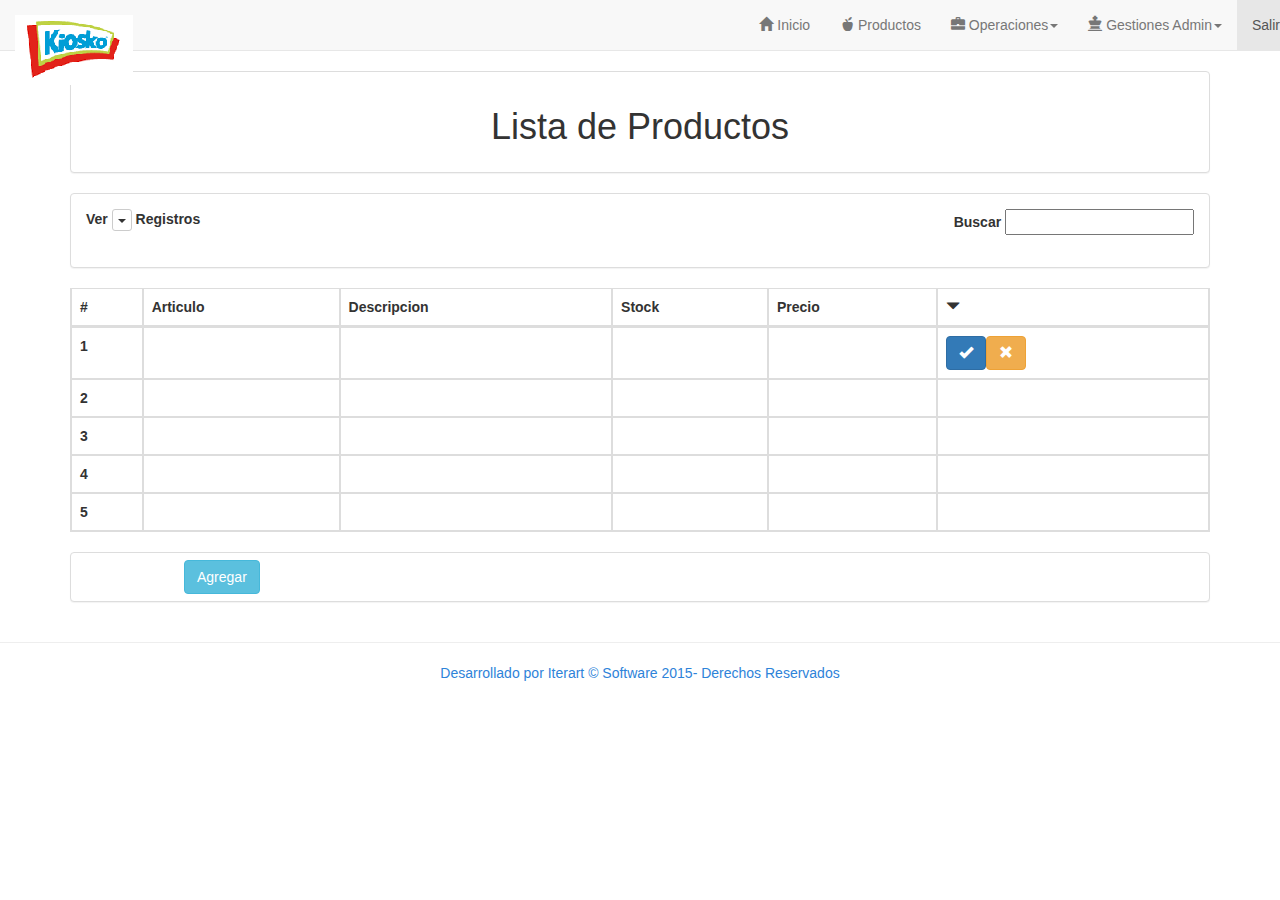
<file: listaDeProductos.html>
<!DOCTYPE html>
<!--
To change this license header, choose License Headers in Project Properties.
To change this template file, choose Tools | Templates
and open the template in the editor.
-->

<html xmlns:ui="http://xmlns.jcp.org/jsf/facelets">
    
    <head>
        <title>listaDeProductos</title>
        <meta charset="UTF-8">
        <meta name="viewport" content="width=device-width, initial-scale=1.0">
        <link href="assets/css/bootstrap.min.css" rel="stylesheet" type="text/css"/>
<!--       <script src="assets/js/jquery.js" type="text/javascript"></script>-->
       <script src="assets/js/bootstrap.min.js" type="text/javascript"></script> 
       <link href="assets/css/listaDeProductosStyle.css" rel="stylesheet" type="text/css"/>
<!--       <link href="assets/css/validacionProveedores.css" rel="stylesheet" type="text/css"/>-->
<!--        <link href="assets/css/inicio.css" rel="stylesheet" type="text/css"/>-->
     <style type="text/css">
    table {
       border:1px solid black;
       border-collapse:separate;
       }
    th, td {
       border:1px solid black;
       }
 </style>
    
    
    </head>
    <body>
        <header>
            
           <nav class="navbar navbar-default navbar-static-top " role="navigation">
 
  <div class="navbar-header">
    <button type="button" class="navbar-toggle" data-toggle="collapse"
            data-target=".navbar-ex1-collapse">
      <span class="sr-only">Desplegar navegación</span>
      <span class="icon-bar"></span>
      <span class="icon-bar"></span>
      <span class="icon-bar"></span>
    </button>
      <a class="navbar-brand" href="#"><img src="images.png"></img></a>
  </div>
 
  <!-- Agrupar los enlaces de navegación, los formularios y cualquier
       otro elemento que se pueda ocultar al minimizar la barra -->
  <div class="collapse navbar-collapse navbar-ex1-collapse">
            <ul class="nav navbar-nav navbar-right">
      <li class="dropdown">
        <a href="#" class="dropdown-toggle" data-toggle="dropdown">
            <i class="glyphicon glyphicon-king"></i> Gestiones Admin<b class="caret"></b>
        </a>
        <ul class="dropdown-menu">
            <li><a href="listaDeCompras.xhtml"><i class="glyphicon glyphicon-king"></i> Compras</a></li>
          <li><a href="listaDeProveedores.html"><i class="glyphicon glyphicon-paste"></i> Proveedores</a></li>
          <li><a href="listaDeEmpleados.html"><i class="glyphicon glyphicon-user"></i>Empleados</a></li>
         
        </ul>
      </li>
      <li class="active"><a href="#">Salir</a></li>
      
    </ul>
      
      
      
      
      
      
      
      
      
      
      <ul class="nav navbar-nav navbar-right">
        
       
      <li class=""><a href="Inicio.xhtml"><i class="glyphicon glyphicon-home"></i> Inicio</a></li>
      <li><a href="listaDeProductos.html"><i class="glyphicon glyphicon-apple"></i> Productos</a></li>
   
      <li class="dropdown" >
        <a href="#" class="dropdown-toggle" data-toggle="dropdown">
            <i class="glyphicon glyphicon-briefcase"></i> Operaciones<b class="caret"></b>
        </a>
          <ul class="dropdown-menu"  >
          <li><a href="listaDeVentas.html" ><i class="glyphicon glyphicon-shopping-cart"></i>Ventas</a></li>
          <li><a href="listaDeDevoluciones.html" ><i class="glyphicon glyphicon-retweet"></i> Devoluciones</a></li>
          <li><a href="movimientosDeCaja.xhtml"><i class="glyphicon  glyphicon-usd" ></i> Caja</a></li>
          
        </ul>
      </li>
    </ul>
 
    
 

  </div>
</nav>            
            
        
            
            
        </header>   
        <nav>
            
        
        
        </nav>
        
        
        
        
        
        <section>
            
           <div class="container"> 
            <div class="panel panel-default">
                    <div class="panel-body">
                        <center><h1>Lista de Productos</h1></center>
                    </div>
                  </div>
            
        
              <div class="panel panel-default">
                    <div class="panel-body">
                           <label>Ver</label> 
                           
                           
                           
                           <div class="btn-group">
                                  <button type="button" class="btn btn-default btn-xs dropdown-toggle"
                                    data-toggle="dropdown"><span class="caret"></span>
                                   </button>
 
                                     <ul class="dropdown-menu" role="menu">
                                            <li><a href="#">10</a></li>
                                            <li><a href="#">25</a></li>
                                            <li><a href="#">45</a></li>
                                            <li class="divider"></li>
                                            <li><a href="#">100</a></li>
                                    </ul>
                           </div>
                           <label>Registros</label> 
                           
                           <div class="form-group pull-right">
                                    <label> Buscar</label>
                                    <input type="text">
                           </div>
                    </div>
                  </div>  
        
        
            
          <table class="table table-bordered " id="tablaProductos">
                 
                    <thead>
                      <tr>
                        <th>#</th>
                        <th>Articulo</th>
                        <th>Descripcion</th>
                        <th>Stock</th>
                        <th>Precio</th>
                        <th><i class="glyphicon glyphicon-triangle-bottom"></i></th>
                      </tr>
                    </thead>
                    <tbody>
                      <tr>
                        <th scope="row">1</th>
                        <td></td>
                        <td></td>
                        <td></td>
                         <td></td>
                         <td><button type="button" class="btn btn-primary"><i class="glyphicon glyphicon-ok"></i></button><button type="button" class="btn btn-warning"><i class="glyphicon glyphicon-remove"></i></button></td>
                      </tr>
                      <tr>
                        <th scope="row">2</th>
                        <td></td>
                        <td></td>
                        <td></td>
                         <td></td>
                          <td></td>
                      </tr>
                      <tr>
                        <th scope="row">3</th>
                        <td></td>
                        <td></td>
                        <td></td>
                         <td></td>
                          <td></td>
                      </tr>
                      <tr>
                        <th scope="row">4</th>
                        <td></td>
                        <td></td>
                        <td></td>
                         <td></td>
                          <td></td>
                      </tr>
                       <tr>
                        <th scope="row">5</th>
                        <td> </td>
                        <td></td>
                        <td></td>
                        <td></td>
                         <td></td>
                      </tr>
                    </tbody>

                  
                  
                  
               </table>      
                    

            
            
            
               <div class="panel panel-default">   
                   <div class="btn btn-group left">
                    <a href="nuevoProducto.html"> <button type="button" class="btn btn-info" id='btnAgregar'>Agregar</button> </a>
                  </div>
               </div>
         </div>
        </section>
         <aside></aside>
         <footer><hr><center><p style="color:#2E83D9">Desarrollado por Iterart © Software 2015- Derechos Reservados</p></center></hr></footer>

         <script src="assets/js/jquery.js" type="text/javascript"></script>
         <script src="assets/js/bootstrap.min.js" type="text/javascript"></script>

</body>
</html>
</file>
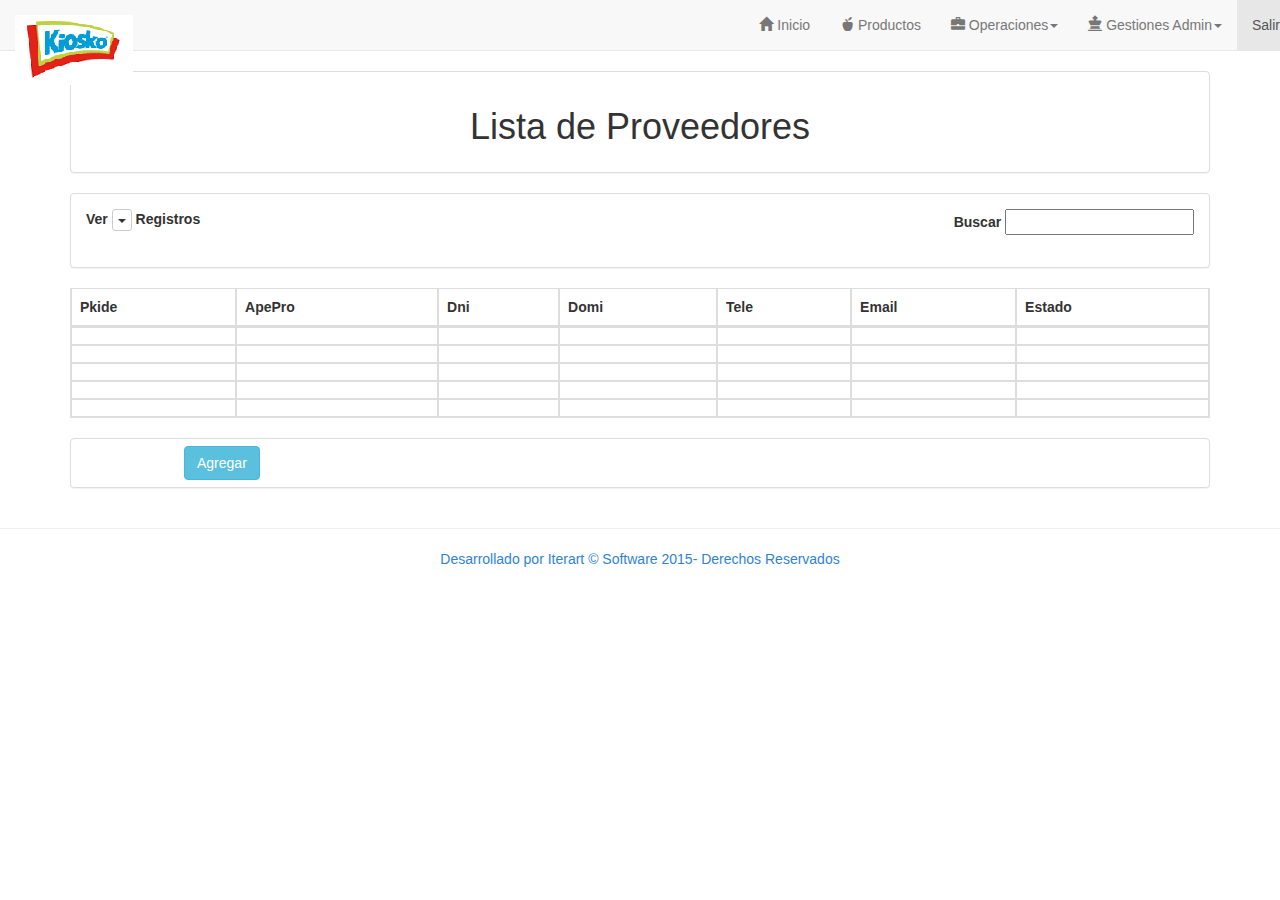
<file: listaDeProveedores.html>
<!DOCTYPE html>
<!--
To change this license header, choose License Headers in Project Properties.
To change this template file, choose Tools | Templates
and open the template in the editor.
-->

<html xmlns:ui="http://xmlns.jcp.org/jsf/facelets">
    
    <head>
        <title>listaDeProveedores</title>
        <meta charset="UTF-8">
        <meta name="viewport" content="width=device-width, initial-scale=1.0">
        <link href="assets/css/bootstrap.min.css" rel="stylesheet" type="text/css"/>
<!--       <script src="assets/js/jquery.js" type="text/javascript"></script>-->
       <script src="assets/js/bootstrap.min.js" type="text/javascript"></script> 
       <link href="assets/css/listaDeProductosStyle.css" rel="stylesheet" type="text/css"/>
<!--       <link href="assets/css/validacionProveedores.css" rel="stylesheet" type="text/css"/>-->
<!--        <link href="assets/css/inicio.css" rel="stylesheet" type="text/css"/>-->
     <style type="text/css">
    table {
       border:1px solid black;
       border-collapse:separate;
       }
    th, td {
       border:1px solid black;
       }
 </style>
    
    
    </head>
    <body>
        <header>
            
             <nav class="navbar navbar-default navbar-static-top " role="navigation">
 
  <div class="navbar-header">
    <button type="button" class="navbar-toggle" data-toggle="collapse"
            data-target=".navbar-ex1-collapse">
      <span class="sr-only">Desplegar navegación</span>
      <span class="icon-bar"></span>
      <span class="icon-bar"></span>
      <span class="icon-bar"></span>
    </button>
      <a class="navbar-brand" href="#"><img src="images.png"></img></a>
  </div>
 
  <!-- Agrupar los enlaces de navegación, los formularios y cualquier
       otro elemento que se pueda ocultar al minimizar la barra -->
  <div class="collapse navbar-collapse navbar-ex1-collapse">
            <ul class="nav navbar-nav navbar-right">
      <li class="dropdown">
        <a href="#" class="dropdown-toggle" data-toggle="dropdown">
            <i class="glyphicon glyphicon-king"></i> Gestiones Admin<b class="caret"></b>
        </a>
        <ul class="dropdown-menu">
            <li><a href="listaDeCompras.xhtml"><i class="glyphicon glyphicon-king"></i> Compras</a></li>
          <li><a href="listaDeProveedores.html"><i class="glyphicon glyphicon-paste"></i> Proveedores</a></li>
          <li><a href="listaDeEmpleados.html"><i class="glyphicon glyphicon-user"></i>Empleados</a></li>
         
        </ul>
      </li>
      <li class="active"><a href="#">Salir</a></li>
      
    </ul>
      
      
      
      
      
      
      
      
      
      
      <ul class="nav navbar-nav navbar-right">
        
       
      <li class=""><a href="Inicio.xhtml"><i class="glyphicon glyphicon-home"></i> Inicio</a></li>
      <li><a href="listaDeProductos.html"><i class="glyphicon glyphicon-apple"></i> Productos</a></li>
   
      <li class="dropdown" >
        <a href="#" class="dropdown-toggle" data-toggle="dropdown">
            <i class="glyphicon glyphicon-briefcase"></i> Operaciones<b class="caret"></b>
        </a>
          <ul class="dropdown-menu"  >
          <li><a href="listaDeVentas.html" ><i class="glyphicon glyphicon-shopping-cart"></i>Ventas</a></li>
          <li><a href="listaDeDevoluciones.html" ><i class="glyphicon glyphicon-retweet"></i> Devoluciones</a></li>
          <li><a href="movimientosDeCaja.xhtml"><i class="glyphicon  glyphicon-usd" ></i> Caja</a></li>
          
        </ul>
      </li>
    </ul>
 
    
 

  </div>
</nav>         
            
        
            
            
        </header>   
        <nav>
            
        
        
        </nav>
        
        
        
        
        
        <section>
            
           <div class="container"> 
            <div class="panel panel-default">
                    <div class="panel-body">
                        <center><h1>Lista de Proveedores</h1></center>
                    </div>
                  </div>
            
        
              <div class="panel panel-default">
                    <div class="panel-body">
                           <label>Ver</label> 
                           
                           
                           
                           <div class="btn-group">
                                  <button type="button" class="btn btn-default btn-xs dropdown-toggle"
                                    data-toggle="dropdown"><span class="caret"></span>
                                   </button>
 
                                     <ul class="dropdown-menu" role="menu">
                                            <li><a href="#">10</a></li>
                                            <li><a href="#">25</a></li>
                                            <li><a href="#">45</a></li>
                                            <li class="divider"></li>
                                            <li><a href="#">100</a></li>
                                    </ul>
                           </div>
                           <label>Registros</label> 
                           
                           <div class="form-group pull-right">
                                    <label> Buscar</label>
                                    <input type="text">
                           </div>
                    </div>
                  </div>  
        
        
            
          <table class="table table-bordered " id="tablaProductos">
                 
                    <thead>
                      <tr>
                        <th>Pkide</th>
                        <th>ApePro</th>
                        <th>Dni</th>
                        <th>Domi</th>
                        <th>Tele</th>
                        <th>Email</th>
                        <th>Estado</th>
                        
                        
                      </tr>
                    </thead>
                    <tbody>
                      <tr>
                        <td></td>
                        <td></td>
                        <td></td>
                          
                        <td></td>
                        <td></td>
                        <td></td>
                         <td></td>
                         
                      </tr>
                      <tr>
                        <td></td>
                        <td></td>
                        <td></td>
                          
                        <td></td>
                        <td></td>
                        <td></td>
                         <td></td>
                         
                      </tr>
                      <tr>
                        <td></td>
                        <td></td>
                        <td></td>
                          
                        <td></td>
                        <td></td>
                        <td></td>
                         <td></td>
                     
                      </tr>
                      <tr>
                        <td></td>
                        <td></td>
                        <td></td>
                          
                        <td></td>
                        <td></td>
                        <td></td>
                         <td></td>
                        
                      </tr>
                       <tr>
                        <td></td>
                        <td></td>
                        <td></td>
                          
                        <td></td>
                        <td></td>
                        <td></td>
                         <td></td>
                        
                      </tr>
                    </tbody>

                  
                  
                  
               </table>      
                    

            
            
            
               <div class="panel panel-default">   
                   <div class="btn btn-group left">
                    <a href="nuevoProveedor.html"> <button type="button" class="btn btn-info" id='btnAgregar'>Agregar</button> </a>
                  </div>
               </div>
         </div>
        </section>
         <aside></aside>
         <footer><hr><center><p style="color:#2E83D9">Desarrollado por Iterart © Software 2015- Derechos Reservados</p></center></hr></footer>

         <script src="assets/js/jquery.js" type="text/javascript"></script>
         <script src="assets/js/bootstrap.min.js" type="text/javascript"></script>

</body>
</html>
</file>
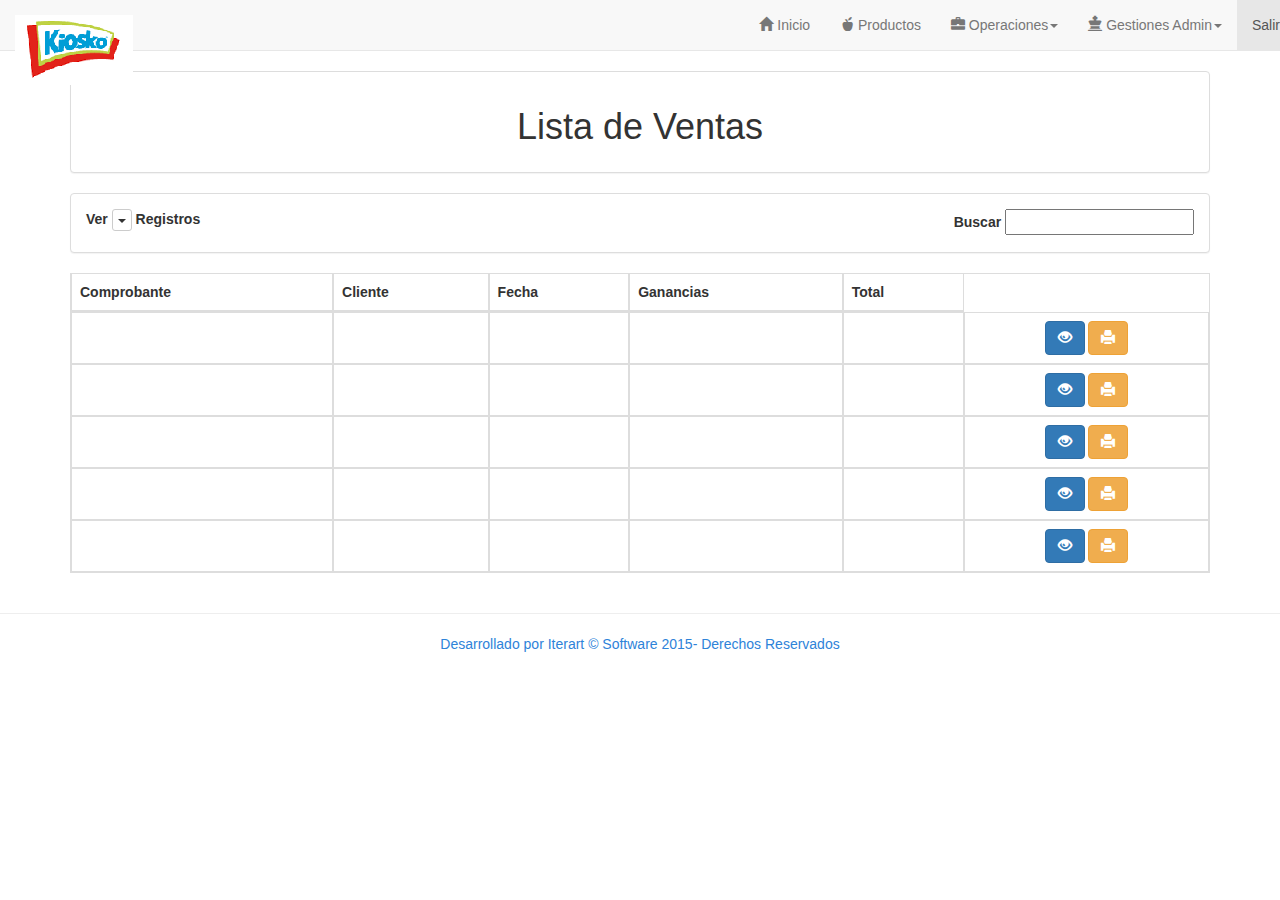
<file: listaDeVentas.html>
<!DOCTYPE html>
<!--
To change this license header, choose License Headers in Project Properties.
To change this template file, choose Tools | Templates
and open the template in the editor.
-->
<html>
    <head>
        <title>listaDeVentas</title>
        <meta charset="UTF-8">
        <meta name="viewport" content="width=device-width, initial-scale=1.0">
         <link href="assets/css/bootstrap.min.css" rel="stylesheet" type="text/css"/>
        <script src="assets/js/bootstrap.min.js" type="text/javascript"></script>
        <link href="assets/css/listaDeProductosStyle.css" rel="stylesheet" type="text/css"/>
       <style type="text/css">
    table {
       border:1px solid black;
       border-collapse:separate;
       }
    th, td {
       border:1px solid black;
       }
 </style>
    
    </head>
    <body> 
    <header>
        
                <nav class="navbar navbar-default navbar-static-top " role="navigation">
 
  <div class="navbar-header">
    <button type="button" class="navbar-toggle" data-toggle="collapse"
            data-target=".navbar-ex1-collapse">
      <span class="sr-only">Desplegar navegación</span>
      <span class="icon-bar"></span>
      <span class="icon-bar"></span>
      <span class="icon-bar"></span>
    </button>
      <a class="navbar-brand" href="#"><img src="images.png"></img></a>
  </div>
 
  <!-- Agrupar los enlaces de navegación, los formularios y cualquier
       otro elemento que se pueda ocultar al minimizar la barra -->
  <div class="collapse navbar-collapse navbar-ex1-collapse">
            <ul class="nav navbar-nav navbar-right">
      <li class="dropdown">
        <a href="#" class="dropdown-toggle" data-toggle="dropdown">
            <i class="glyphicon glyphicon-king"></i> Gestiones Admin<b class="caret"></b>
        </a>
        <ul class="dropdown-menu">
            <li><a href="listaDeCompras.xhtml"><i class="glyphicon glyphicon-king"></i> Compras</a></li>
          <li><a href="listaDeProveedores.html"><i class="glyphicon glyphicon-paste"></i> Proveedores</a></li>
          <li><a href="listaDeEmpleados.html"><i class="glyphicon glyphicon-user"></i>Empleados</a></li>
         
        </ul>
      </li>
      <li class="active"><a href="#">Salir</a></li>
      
    </ul>
      
      
      
      
      
      
      
      
      
      
      <ul class="nav navbar-nav navbar-right">
        
       
      <li class=""><a href="Inicio.xhtml"><i class="glyphicon glyphicon-home"></i> Inicio</a></li>
      <li><a href="listaDeProductos.html"><i class="glyphicon glyphicon-apple"></i> Productos</a></li>
   
      <li class="dropdown" >
        <a href="#" class="dropdown-toggle" data-toggle="dropdown">
            <i class="glyphicon glyphicon-briefcase"></i> Operaciones<b class="caret"></b>
        </a>
          <ul class="dropdown-menu"  >
          <li><a href="listaDeVentas.html" ><i class="glyphicon glyphicon-shopping-cart"></i>Ventas</a></li>
          <li><a href="listaDeDevoluciones.html" ><i class="glyphicon glyphicon-retweet"></i> Devoluciones</a></li>
          <li><a href="movimientosDeCaja.xhtml"><i class="glyphicon  glyphicon-usd" ></i> Caja</a></li>
          
        </ul>
      </li>
    </ul>
 
    
 

  </div>
</nav>         
            
        
        </header>
        <div class="container">  
        <nav>
            
             <div class="panel panel-default">
                    <div class="panel-body">
                        <center><h1>Lista de Ventas</h1></center>
                    </div>
                  </div>
                 
            
               <div class="panel panel-default">
                    <div class="panel-body">
                           <label>Ver</label> 
                           
                           
                           
                           <div class="btn-group">
                                  <button type="button" class="btn btn-default btn-xs dropdown-toggle"
                                    data-toggle="dropdown"><span class="caret"></span>
                                   </button>
 
                                     <ul class="dropdown-menu" role="menu">
                                            <li><a href="#">10</a></li>
                                            <li><a href="#">25</a></li>
                                            <li><a href="#">45</a></li>
                                            <li class="divider"></li>
                                            <li><a href="#">100</a></li>
                                    </ul>
                           </div>
                           <label>Registros</label> 
                           <div class="pull-right">
                           
                           
                           <label >Buscar</label>
                           <input type="text" placeHolder="" id="searchText">
                    </div>
                           
                           </div>
                  </div> 
            
            
            
        </nav>
        
        <section>
           
            <table class="table table-bordered " id="tablaProductos">
                 
                    <thead>
                      <tr>
                        
                        <th>Comprobante</th>
                        <th>Cliente</th>
                        <th>Fecha</th>
                        <th>Ganancias</th>
<!--                        <th><i class="glyphicon glyphicon-triangle-bottom"></i></th>-->
                        <th>Total</th>
                      </tr>
                    </thead>
                    <tbody>
                      <tr>
                        <th scope="row"></th>
                        <td></td>
                        <td></td>
                        <td></td>
                         <td></td>
                         <td>
                             <div class="text-center">
                             <a><button type="button" class="btn btn-primary"><i class="glyphicon glyphicon-eye-open"></i></button></a> <button type="button" class="btn btn-warning"><i class="glyphicon glyphicon-print"></i></button>
                            </div>                   
                       </tr>
                      <tr>
                        <th scope="row"></th>
                        <td></td>
                        <td></td>
                        <td></td>
                         <td></td>
                         <td>
                             <div class="text-center">
                             <a><button type="button" class="btn btn-primary"><i class="glyphicon glyphicon-eye-open"></i></button></a> <button type="button" class="btn btn-warning"><i class="glyphicon glyphicon-print"></i></button>
                            </div>                   
                       </tr>    
                      
                      <tr>
                        <th scope="row"></th>
                        <td></td>
                        <td></td>
                        <td></td>
                         <td></td>
                         <td>
                             <div class="text-center">
                             <a><button type="button" class="btn btn-primary"><i class="glyphicon glyphicon-eye-open"></i></button></a> <button type="button" class="btn btn-warning"><i class="glyphicon glyphicon-print"></i></button>
                            </div>                   
                       </tr>
                      <tr>
                        <th scope="row"></th>
                        <td></td>
                        <td></td>
                        <td></td>
                         <td></td>
                         <td>
                             <div class="text-center">
                             <a><button type="button" class="btn btn-primary"><i class="glyphicon glyphicon-eye-open"></i></button></a> <button type="button" class="btn btn-warning"><i class="glyphicon glyphicon-print"></i></button>
                            </div>                   
                       </tr>
                       <tr>
                        <th scope="row"></th>
                        <td> </td>
                        <td></td>
                        <td></td>
                        <td></td>
                        <td>
                             <div class="text-center">
                             <a><button type="button" class="btn btn-primary"><i class="glyphicon glyphicon-eye-open"></i></button></a> <button type="button" class="btn btn-warning"><i class="glyphicon glyphicon-print"></i></button>
                            </div>                   
                       </tr>
                    </tbody>

                  
                  
                  
               </table>  
            
        
        </section>
        </div>
        <aside>
            
        </aside>
        
        <footer><hr><center><p style="color:#2E83D9">Desarrollado por Iterart © Software 2015- Derechos Reservados</p></center></hr></footer>
    
        <script src="assets/js/jquery.js" type="text/javascript"></script>
        <script src="assets/js/bootstrap.min.js" type="text/javascript"></script>
    </body>
</html>
</file>
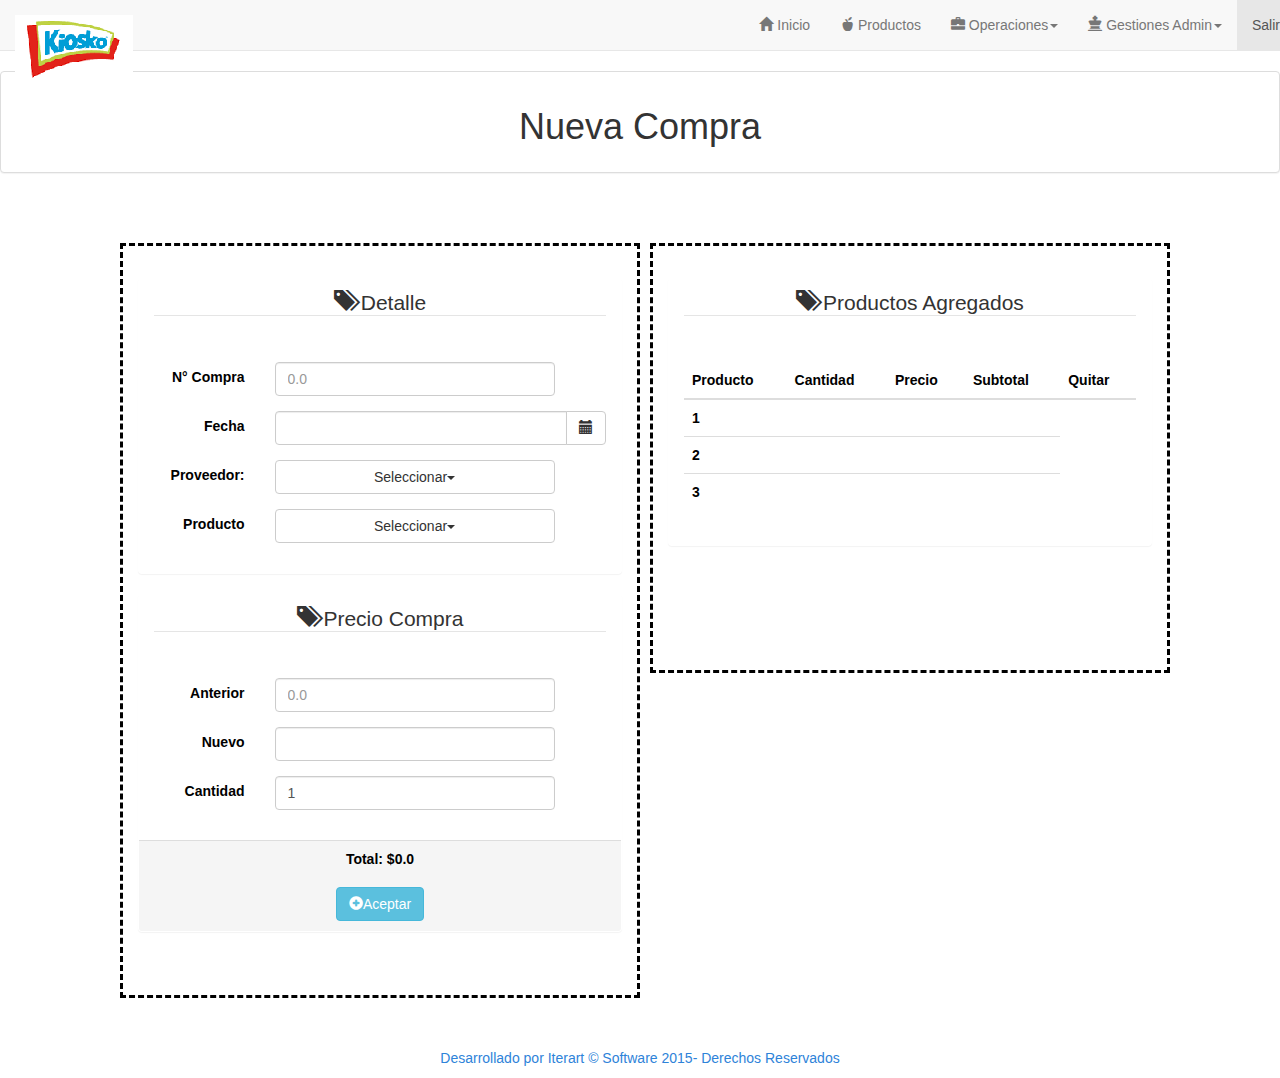
<file: nuevaCompra.html>
<!DOCTYPE html>
<!--
To change this license header, choose License Headers in Project Properties.
To change this template file, choose Tools | Templates
and open the template in the editor.
-->
<html>
    <head>
        <title>nuevaCompra</title>
        <meta charset="UTF-8">
        <meta name="viewport" content="width=device-width, initial-scale=1.0">
        <link href="assets/css/nuevaDevolucionStyle_1.css" rel="stylesheet" type="text/css"/>
       <link href="assets/css/bootstrap.min.css" rel="stylesheet" type="text/css"/>
        <script src="assets/js/bootstrap.min.js" type="text/javascript"></script>
    
    
    </head>
    <body>
     
        <header>
            
            <nav class="navbar navbar-default navbar-static-top " role="navigation">
 
  <div class="navbar-header">
    <button type="button" class="navbar-toggle" data-toggle="collapse"
            data-target=".navbar-ex1-collapse">
      <span class="sr-only">Desplegar navegación</span>
      <span class="icon-bar"></span>
      <span class="icon-bar"></span>
      <span class="icon-bar"></span>
    </button>
      <a class="navbar-brand" href="#"><img src="images.png"></img></a>
  </div>
 
  <!-- Agrupar los enlaces de navegación, los formularios y cualquier
       otro elemento que se pueda ocultar al minimizar la barra -->
  <div class="collapse navbar-collapse navbar-ex1-collapse">
            <ul class="nav navbar-nav navbar-right">
      <li class="dropdown">
        <a href="#" class="dropdown-toggle" data-toggle="dropdown">
            <i class="glyphicon glyphicon-king"></i> Gestiones Admin<b class="caret"></b>
        </a>
        <ul class="dropdown-menu">
            <li><a href="listaDeCompras.xhtml"><i class="glyphicon glyphicon-king"></i> Compras</a></li>
          <li><a href="listaDeProveedores.html"><i class="glyphicon glyphicon-paste"></i> Proveedores</a></li>
          <li><a href="listaDeEmpleados.html"><i class="glyphicon glyphicon-user"></i>Empleados</a></li>
         
        </ul>
      </li>
      <li class="active"><a href="#">Salir</a></li>
      
    </ul>
      
      
      
      
      
      
      
      
      
      
      <ul class="nav navbar-nav navbar-right">
        
       
      <li class=""><a href="Inicio.xhtml"><i class="glyphicon glyphicon-home"></i> Inicio</a></li>
      <li><a href="listaDeProductos.html"><i class="glyphicon glyphicon-apple"></i> Productos</a></li>
   
      <li class="dropdown" >
        <a href="#" class="dropdown-toggle" data-toggle="dropdown">
            <i class="glyphicon glyphicon-briefcase"></i> Operaciones<b class="caret"></b>
        </a>
          <ul class="dropdown-menu"  >
          <li><a href="listaDeVentas.html" ><i class="glyphicon glyphicon-shopping-cart"></i>Ventas</a></li>
          <li><a href="listaDeDevoluciones.html" ><i class="glyphicon glyphicon-retweet"></i> Devoluciones</a></li>
          <li><a href="movimientosDeCaja.xhtml"><i class="glyphicon  glyphicon-usd" ></i> Caja</a></li>
          
        </ul>
      </li>
    </ul>
 
    
 

  </div>
</nav>       
            
            
            
            
            
            
            
            
        </header>
         <nav>
             <div class="conteiner">
          <div class="panel panel-default">
                    <div class="panel-body">
                      <center><h1>Nueva Compra</h1></center>
                    </div>
          </div>
          
          </div>
          
          
          
      </nav>
      <section>
  <div class="container">
     <div class="container" id="container2">
      <br></br>
         <div class="panel " >
   	  <div class="panel-heading" id="Titulo2">
   		 <legend class='text-center' ><i class="glyphicon glyphicon-tags" ></i> Detalle </legend>
              </div>
            
                 <div class="panel-body">
                     <form class="form-horizontal">
                     <div class="form-group">
                        
                         <label class="control-label col-md-3">N° Compra</label>
                        <div class="col-md-9">
                            <input type="text" class="form-control" style=" width: 280px"  id="nombre" placeholder="0.0">
                         </div>
                         
                         
                       
                       </div>
                             <div class="form-group">
                        
                                <label class="control-label col-md-3">Fecha</label>
                            <div class="col-md-9">
                               <div class="input-group">
                                  <input type="text" class="form-control"></input>
                                  <span class="input-group-btn">
                                  <button type="button" class="btn btn-default"><i class="glyphicon glyphicon-calendar"></i></button>
                                  </span>
                                  
                              </div>
                             </div>  
                             </div> 
                                
                                <div class="form-group">
                                    <label class="control-label col-md-3"> Proveedor:</label> 
                                    <div class="col-md-9">
                                        <div class="input-group">
                                            <div class="btn-group">
                                                <button type="button" class="btn btn-default dropdown-toggle"
                                                        data-toggle="dropdown" style='width: 280px'>
                                                  Seleccionar<span class="caret"></span>
                                                </button>

                                                <ul class="dropdown-menu " role="menu" style="width: 280px">
                                                   <li><input placeholder="ingrese algo" Style="width: 280px"></li>
                                                  <li><a href="#">Acción #2</a></li>
                                                  <li><a href="#">Acción #3</a></li>
                                                  <li class="divider"></li>
                                                  <li><a href="#">Acción #4</a></li>
                                                </ul>
                                              </div>
                                            
                                            
                                        </div>
                                
                                
                                
                                
                                </div> 
                                
                                </div>
                         
                         
                                <div class="form-group">
                                    <label class="control-label col-md-3"> Producto</label> 
                                    <div class="col-md-9">
                                        <div class="input-group">
                                            <div class="btn-group">
                                                <button type="button" class="btn btn-default dropdown-toggle"
                                                        data-toggle="dropdown" style='width: 280px'>
                                                  Seleccionar<span class="caret"></span>
                                                </button>

                                                <ul class="dropdown-menu " role="menu" style="width: 280px">
                                                   <li><input placeholder="ingrese algo" Style="width: 280px"></li>
                                                  <li><a href="#">Acción #2</a></li>
                                                  <li><a href="#">Acción #3</a></li>
                                                  <li class="divider"></li>
                                                  <li><a href="#">Acción #4</a></li>
                                                </ul>
                                              </div>
                                            
                                            
                                        </div>
                                
                                
                                
                                
                                </div> 
                                
                                </div>
                                
                                
                             
                         
                         
                       
                       
                         </form>
                     
                    </div>
             </div>
        
      <div class="panel ">
          <div class='panel-heading'>
              <div class='panel-title'> <legend class='text-center' ><i class="glyphicon glyphicon-tags" ></i> Precio Compra </legend> </div>
              
              
              
              
              
              
          </div>
          
          
          <div class="panel-body">
              
               <form class="form-horizontal">
                     <div class="form-group">
                        
                         <label class="control-label col-md-3">Anterior</label>
                        <div class="col-md-9">
                            <input type="text" class="form-control" style=" width: 280px"  id="nombre" placeholder="0.0">
                         </div>
                         
                         
                       
                       </div>
                             <div class="form-group">
                        
                                <label class="control-label col-md-3">Nuevo</label>
                                <div class="col-md-9">
                              
                                  <input type="text" class="form-control" style=" width: 280px" ></input>
                                </div>
                         
                              </div> 
                   
                   <div class="form-group">
                        
                                <label class="control-label col-md-3">Cantidad</label>
                                <div class="col-md-9">
                                    
                                    <input type="number" value="1" min="1" max="999" class="form-control" style="width: 280px" />
                                </div>
                         
                              </div> 
                   
                  
                                
                   
                    
             </form>
              </div>        
          <div class="panel-footer">  
              
               <div class="form-group">
                        
                       <center><label style='font-family: "Comic Sans MS", cursive, sans-serif;' >Total: $0.0</label></center>
                                
                              </div> 
          
              <button class="btn btn-info center-block"><i class="glyphicon glyphicon-plus-sign"></i>Aceptar</button>
          
          </div>
              
              
              
              
              
              
              
              
              
          </div>
          
          
          
          
          
      </div>
         
         
         
         
         
         
         
         
         
       
     
                    
                    
                    
                    
                    
                    
                                
                        
      
                
      
                
          
          
    <div class="container" id="container3">
      <br></br>
         <div class="panel " >
            <div class="panel-heading" >
            <legend class="text-center" ><i class="glyphicon glyphicon-tags"></i> Productos Agregados </legend>
            </div >
                <div class="panel-body">
               <div class="table-responsive">  
                  <table class="table " id="tablaProductos">
                 
                    <thead>
                      <tr>
                        <th>Producto</th>
                        <th>Cantidad</th>
                        <th>Precio</th>
                        <th>Subtotal</th>
                        <th>Quitar</th>
                      </tr>
                    </thead>
                    <tbody>
                      <tr>
                        <th scope="row">1</th>
                        <td></td>
                        <td></td>
                        <td></td>
                      </tr>
                      <tr>
                        <th scope="row">2</th>
                        <td></td>
                        <td></td>
                        <td></td>
                      </tr>
                      <tr>
                        <th scope="row">3</th>
                        <td></td>
                        <td></td>
                        <td></td>
                      </tr>
                    </tbody>

                  
                  
                  
               </table>   
                
                
                
                  </div>
                    
                    
                    
                </div>
            </div>
             
        </div>
    </div> 
    </section>
        <aside>
           
        </aside>
        <footer>
            <center> <p style="color:#2E83D9">Desarrollado por Iterart © Software 2015- Derechos Reservados</p> </center>
        </footer>
     <script src="assets/js/jquery.js" type="text/javascript"></script>
     <script src="assets/js/bootstrap.min.js" type="text/javascript"></script>
    </body>
</html>
</file>
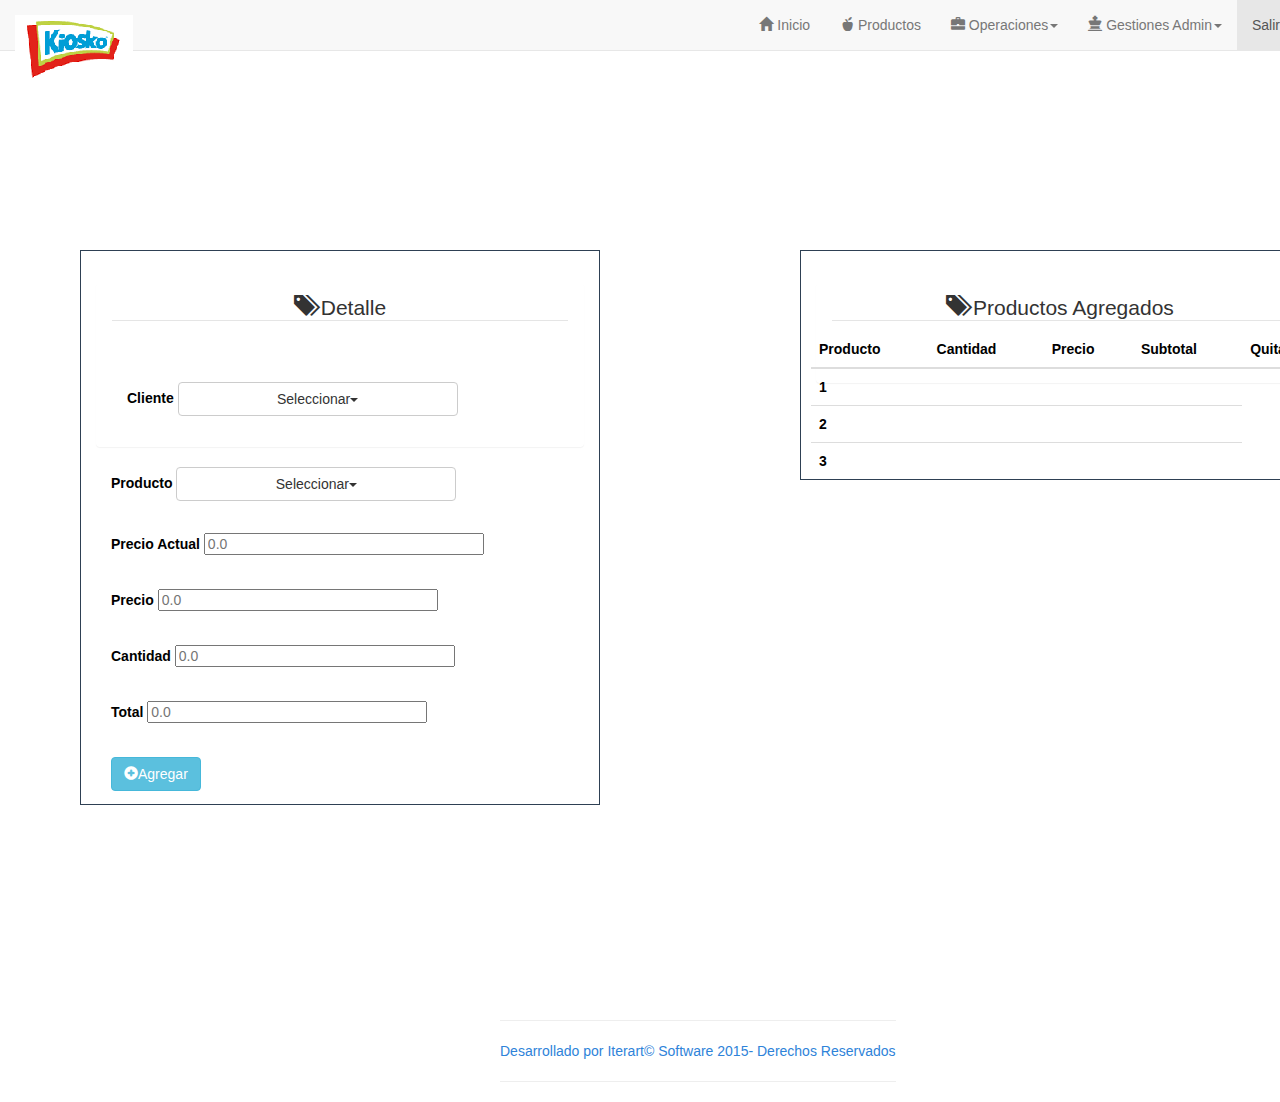
<file: nuevaDevolucion.html>
<!DOCTYPE html>
<!--
To change this license header, choose License Headers in Project Properties.
To change this template file, choose Tools | Templates
and open the template in the editor.
-->
<html xmlns:ui="http://xmlns.jcp.org/jsf/facelets">
    <head>
        <title>Nueva Devolución</title>
        <meta charset="UTF-8">
        <meta name="viewport" content="width=device-width, initial-scale=1.0">
        <link href="assets/css/bootstrap.min.css" rel="stylesheet" type="text/css"/>
        <script src="assets/js/bootstrap.min.js" type="text/javascript"></script>
        <link href="assets/css/nuevaDevolucionStyle.css" rel="stylesheet" type="text/css"/>
        <script src="assets/js/nuevaDevolucion.js" type="text/javascript"></script>
        
      </head>
    <body>
        <header>
          
      <nav class="navbar navbar-default navbar-static-top " role="navigation">
 
  <div class="navbar-header">
    <button type="button" class="navbar-toggle" data-toggle="collapse"
            data-target=".navbar-ex1-collapse">
      <span class="sr-only">Desplegar navegación</span>
      <span class="icon-bar"></span>
      <span class="icon-bar"></span>
      <span class="icon-bar"></span>
    </button>
      <a class="navbar-brand" href="#"><img src="images.png"></img></a>
  </div>
 
  <!-- Agrupar los enlaces de navegación, los formularios y cualquier
       otro elemento que se pueda ocultar al minimizar la barra -->
  <div class="collapse navbar-collapse navbar-ex1-collapse">
            <ul class="nav navbar-nav navbar-right">
      <li class="dropdown">
        <a href="#" class="dropdown-toggle" data-toggle="dropdown">
            <i class="glyphicon glyphicon-king"></i> Gestiones Admin<b class="caret"></b>
        </a>
        <ul class="dropdown-menu">
            <li><a href="listaDeCompras.xhtml"><i class="glyphicon glyphicon-king"></i> Compras</a></li>
          <li><a href="listaDeProveedores.html"><i class="glyphicon glyphicon-paste"></i> Proveedores</a></li>
          <li><a href="listaDeEmpleados.html"><i class="glyphicon glyphicon-user"></i>Empleados</a></li>
         
        </ul>
      </li>
      <li class="active"><a href="#">Salir</a></li>
      
    </ul>
      
      
      
      
      
      
      
      
      
      
      <ul class="nav navbar-nav navbar-right">
        
       
      <li class=""><a href="Inicio.xhtml"><i class="glyphicon glyphicon-home"></i> Inicio</a></li>
      <li><a href="listaDeProductos.html"><i class="glyphicon glyphicon-apple"></i> Productos</a></li>
   
      <li class="dropdown" >
        <a href="#" class="dropdown-toggle" data-toggle="dropdown">
            <i class="glyphicon glyphicon-briefcase"></i> Operaciones<b class="caret"></b>
        </a>
          <ul class="dropdown-menu"  >
          <li><a href="listaDeVentas.html" ><i class="glyphicon glyphicon-shopping-cart"></i>Ventas</a></li>
          <li><a href="listaDeDevoluciones.html" ><i class="glyphicon glyphicon-retweet"></i> Devoluciones</a></li>
          <li><a href="movimientosDeCaja.xhtml"><i class="glyphicon  glyphicon-usd" ></i> Caja</a></li>
          
        </ul>
      </li>
    </ul>
 
    
 

  </div>
</nav>       
        </header>        
        <section>
   
            <div class="row">
   <div class="container">
                
     <div class="container" id="container2">
      <br></br>
         <div class="panel " >
   	  <div class="panel-heading" id="Titulo2">
   		 <legend class='text-center' ><i class="glyphicon glyphicon-tags" ></i> Detalle </legend>
              </div>
             <div class="panel-body">
                 <div class="panel-body">
                    <label class="control-label">Cliente</label>
                    
                      <div class="btn-group" >
                                    <button type="button" class="btn btn-default dropdown-toggle"
                                          data-toggle="dropdown" Style="width: 280px">
                                          Seleccionar<span class="caret" ></span>
                                    </button>
                                     <ul class="dropdown-menu" role="menu" Style="width: 280px">
                                         <li><input placeholder="ingrese algo" Style="width: 280px"></li>
                                          <li></li>

                                        </ul>
                    
                    
                    
                    
                                        </div>
                 </div>
             </div>
         </div>
     
                    
                    <div class="container">
                    
                        <label class="control-label">Producto</label>
                    
                      <div class="btn-group" >
                                    <button type="button" class="btn btn-default dropdown-toggle"
                                          data-toggle="dropdown" Style="width: 280px">
                                          Seleccionar<span class="caret" ></span>
                                    </button>
                                     <ul class="dropdown-menu" role="menu" Style="width: 280px">
                                         <li><input placeholder="ingrese algo" Style="width: 280px"></li>
                                          <li></li>

                                        </ul>
                    
                    
                    
                    
                                        </div>
                    
                        
                        
                    </div>
      
                        
      
                    <br><br>
      
              <div class="container ">
                           
                          <div>  
                           <label> Precio Actual</label>
                        
                            <input type="text" style=" width: 280px"  id="nombre" placeholder="0.0">
                             
                            
                          </div>
                              <br><br>
                            <div>
                             <label> Precio</label>
                        
                              <input type="text" style=" width: 280px"  id="precio" placeholder="0.0" value="">

                            </div>
                              <br></br>
                              
                              <div>
                                  
                              <label> Cantidad </label>
                        
                              <input type="text" style=" width: 280px"  id="cantidad" placeholder="0.0" value="">
                              
                              
                              </div>
                              
                              <br><br>
                              <div>
                                  
                               <label> Total  </label>
                        
                              <input type="text" style=" width: 280px"  id="total" placeholder="0.0" >
                                  
                              
                              </div>
                              
                              <br><br>
                              
                              <div>
                                  <button class="btn btn-info" id="miBoton" onClick="valor()"><i class="glyphicon glyphicon-plus-sign"></i>Agregar</button>
                                  
                              </div>
                              
                                
                    </div>

                         
              </div>
                         
                         
          
          
    <div class="container" id="container3">
      <br></br>
         <div class="panel " >
            <div class="panel-heading" >
            <legend class="text-center" ><i class="glyphicon glyphicon-tags"></i> Productos Agregados </legend>
            </div >
                <div class="panel-body">
               <div class="table-responsive">  
                  <table class="table " id="tablaProductos">
                 
                    <thead>
                      <tr>
                        <th>Producto</th>
                        <th>Cantidad</th>
                        <th>Precio</th>
                        <th>Subtotal</th>
                        <th>Quitar</th>
                      </tr>
                    </thead>
                    <tbody>
                      <tr>
                        <th scope="row">1</th>
                        <td></td>
                        <td></td>
                        <td></td>
                      </tr>
                      <tr>
                        <th scope="row">2</th>
                        <td></td>
                        <td></td>
                        <td></td>
                      </tr>
                      <tr>
                        <th scope="row">3</th>
                        <td></td>
                        <td></td>
                        <td></td>
                      </tr>
                    </tbody>

                  
                  
                  
               </table>   
                
                
                
                  </div>
                    
                    
                    
                </div>
            </div>
             
    </div>
    
     </a>     
        
            </div>
            
            </div>
        </section>
        
        <aside>
            
        </aside>
        
        <footer id="pie" ><hr><center><p style="color:#2E83D9">Desarrollado por Iterart© Software 2015- Derechos Reservados</center><hr></footer>
       
        
        
        <script src="assets/js/jquery.js" type="text/javascript"></script>
        <script src="assets/js/bootstrap.min.js" type="text/javascript"></script>
    </body>
</html>
</file>
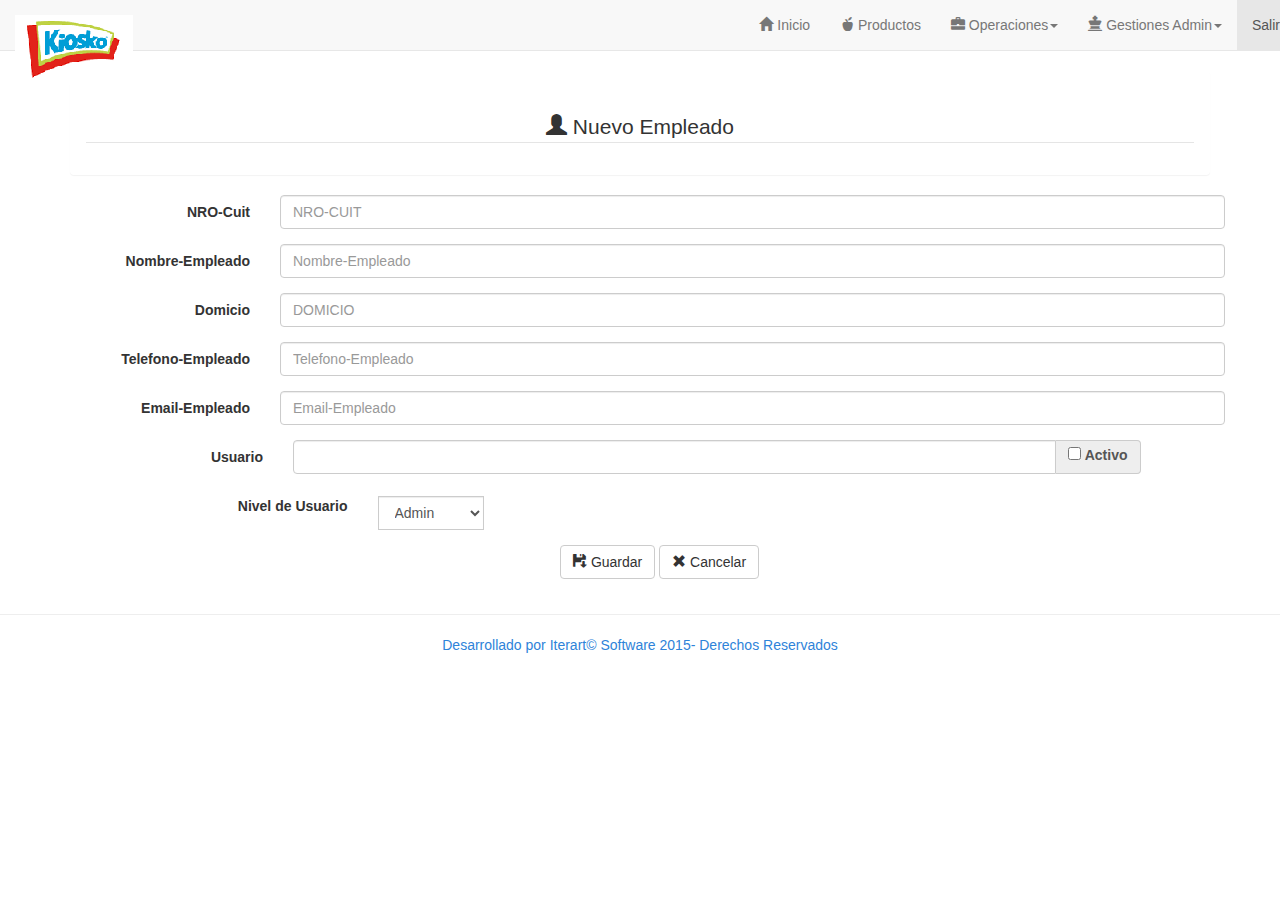
<file: nuevoEmpleado.html>
<!DOCTYPE html>
<html lang="en">
<head>
	<meta charset="UTF-8">
	<title>Proveedores</title>
        <link href="assets/css/bootstrap.min.css" rel="stylesheet" type="text/css"/>

		
                 <link href="assets/css/validacionProveedores.css" rel="stylesheet" type="text/css"/>
                 <script src="assets/js/validacionProveedores.js" type="text/javascript"></script>
           
 



</head>
<body id="prueba">

   <header>
  <nav class="navbar navbar-default navbar-static-top " role="navigation">
 
  <div class="navbar-header">
    <button type="button" class="navbar-toggle" data-toggle="collapse"
            data-target=".navbar-ex1-collapse">
      <span class="sr-only">Desplegar navegación</span>
      <span class="icon-bar"></span>
      <span class="icon-bar"></span>
      <span class="icon-bar"></span>
    </button>
      <a class="navbar-brand" href="#"><img src="images.png"></img></a>
  </div>
 
  <!-- Agrupar los enlaces de navegación, los formularios y cualquier
       otro elemento que se pueda ocultar al minimizar la barra -->
  <div class="collapse navbar-collapse navbar-ex1-collapse">
            <ul class="nav navbar-nav navbar-right">
      <li class="dropdown">
        <a href="#" class="dropdown-toggle" data-toggle="dropdown">
            <i class="glyphicon glyphicon-king"></i> Gestiones Admin<b class="caret"></b>
        </a>
        <ul class="dropdown-menu">
            <li><a href="listaDeCompras.xhtml"><i class="glyphicon glyphicon-king"></i> Compras</a></li>
          <li><a href="listaDeProveedores.html"><i class="glyphicon glyphicon-paste"></i> Proveedores</a></li>
          <li><a href="listaDeEmpleados.html"><i class="glyphicon glyphicon-user"></i>Empleados</a></li>
         
        </ul>
      </li>
      <li class="active"><a href="#">Salir</a></li>
      
    </ul>
      
      
      
      
      
      
      
      
      
      
      <ul class="nav navbar-nav navbar-right">
        
       
      <li class=""><a href="Inicio.xhtml"><i class="glyphicon glyphicon-home"></i> Inicio</a></li>
      <li><a href="listaDeProductos.html"><i class="glyphicon glyphicon-apple"></i> Productos</a></li>
   
      <li class="dropdown" >
        <a href="#" class="dropdown-toggle" data-toggle="dropdown">
            <i class="glyphicon glyphicon-briefcase"></i> Operaciones<b class="caret"></b>
        </a>
          <ul class="dropdown-menu"  >
          <li><a href="listaDeVentas.html" ><i class="glyphicon glyphicon-shopping-cart"></i>Ventas</a></li>
          <li><a href="listaDeDevoluciones.html" ><i class="glyphicon glyphicon-retweet"></i> Devoluciones</a></li>
          <li><a href="movimientosDeCaja.xhtml"><i class="glyphicon  glyphicon-usd" ></i> Caja</a></li>
          
        </ul>
      </li>
    </ul>
 
    
 

  </div>
</nav>       
    
       
</header>


    <div class="row">
  <div class="container">
<section class="contenido wrapper" id="veremos">

      <div class="panel ">
   	  <div class="panel-heading">
   		<div class="panel-body"></div>
   		<legend class="text-center" ><i class="glyphicon glyphicon-user"></i> Nuevo Empleado </legend>
   	    </div>
        </div>



   <div class="container" id="formulario" >



      
     
     		<form class="form-horizontal">
     	         <div class="form-group">
     	         	<label for="nombre" class="control-label col-md-2" >NRO-Cuit</label>
     	          <div class="col-md-10">
     	          	<input type="text" class="form-control" id="IDNUMEROCUIT"  placeholder="NRO-CUIT"  >
     	            <span class="help-block NOSE"   >Debe ingresar Numero de Cuit (dato obligatorio)</span> 
     	              
     	          </div>
     	
     	         </div>
     	
     	         
     	
     	         <div class="form-group">
     	            <div class="">
     	            	<label class="control-label col-md-2" for="Nombre-Empleado">Nombre-Empleado</label>
     					<div class="col-md-10">
     	                	<input type="text" class="form-control" id="IDNombreEmpleado"  placeholder="Nombre-Empleado" >
     	                    <span class="help-block NOSE2" >Debe ingresar Nombre del empleado(dato obligatorio)</span> 
     	                </div>	
     	
     	            </div>
     	
     	            
     	
     	
     	
     	            </div>
     	
     	            
     	         <div class="form-group">
     	            <div class="">
     	            	<label class="control-label col-md-2" for="Domicilioo">Domicio</label>
     					<div class="col-md-10">
       	                	<input type="text" class="form-control" id="IDDOMICIO" placeholder="DOMICIO" value=""  >
     	                     <span class="help-block NOSE3">Debe ingresar Domicilio(dato obligatorio)</span>
     	                </div>	
     	
     	            </div>
     	
     	            
     	
     	
     	
     	            </div>
     	
     	
     	         <div class="form-group">
     	            <div class="">
     	            	<label class="control-label col-md-2" for="Telefono-Empleado">Telefono-Empleado</label>
     					<div class="col-md-10">
     	                	<input type="text" class="form-control" id="IDTELEFONOEMPLEADO" placeholder="Telefono-Empleado" value="" >
     	                     <span class="help-block NOSE4">Debe ingresar Telefono-Empleado(dato obligatorio)</span>
     	                </div>	
     	
     	            </div>
     	
     	            
     	
     	
     	
     	            </div>
     	
     	               
     	         <div class="form-group">
     	            <div class="">
     	            	<label class="control-label col-md-2" for="Email">Email-Empleado</label>
     					<div class="col-md-10">
     	                	<input type="text" class="form-control" id="IDEMAILEMPLEADO" placeholder="Email-Empleado" value="" >
     	                     <span class="help-block NOSE5">Debe ingresar Email-Empleado(dato obligatorio)</span>
     	                </div>	
     	
     	            </div>
     	
     	            
     	
     	
     	
     	            </div>
     	
     	  <div class="form-group col-lg-14">
                          <label class="col-sm-2 control-label" style="margin-left: 13px">Usuario</label>
                          <div class="col-sm-9">
                              <div class="input-group">
                                  <input type="text" class="form-control">
                                  <span class="input-group-addon">
                                  <input type="checkbox" >
                                  <label>Activo</label>
                                  </span>
                                 
                              </div>
                              
                          </div>
                       </div>
                    
                    <div class="form-group">
                     <div class="input-group col-sm-12">
     	           
                        <label class="control-label col-sm-3">Nivel de Usuario</label>
     					<div class="col-sm-9 control-label">
                                            <div class="input-group">
                                                <select  class="form-control">
                                                    <option value="1"> Admin</option>
                                                    <option value="2"> Vendedor</option>
                                                </select>
                                                
                                                
                                                
                                            </div>
                                            
                                            
                                          
     	                </div>	
     	
     	          
     	            
     	
     	
     	
     	            </div>
                         
                         </div>
                
                
                
                
                
                
                </form>

         
            



        

            
            	
            	
            
            	
            		<div class="form-group">
            		   <div class="col-md-offset-5">
            			<button class="btn btn-default " id="miBoton" ><i class="glyphicon glyphicon-floppy-save"></i> Guardar</button>
            		
            			<button class="btn btn-default"><i class="glyphicon glyphicon-remove"></i> Cancelar</button>

            			</div>
            		</div>
    </section>        	
</div>
</div>
    <footer id="pie"><hr> <center><p style="color:#2E83D9">Desarrollado por Iterart© Software 2015- Derechos Reservados</p></center></hr></footer>							       
          
  

<!-- 
	<script   src="https://code.jquery.com/jquery-1.12.3.min.js"   integrity="sha256-aaODHAgvwQW1bFOGXMeX+pC4PZIPsvn2h1sArYOhgXQ="   crossorigin="anonymous"></script> -->
            <script src="assets/js/jquery.js" type="text/javascript"></script>
            <script src="assets/js/bootstrap.min.js" type="text/javascript"></script>
            <script src="assets/js/validacionProveedores.js" type="text/javascript"></script>
     
         
     </body>
</html>
</file>
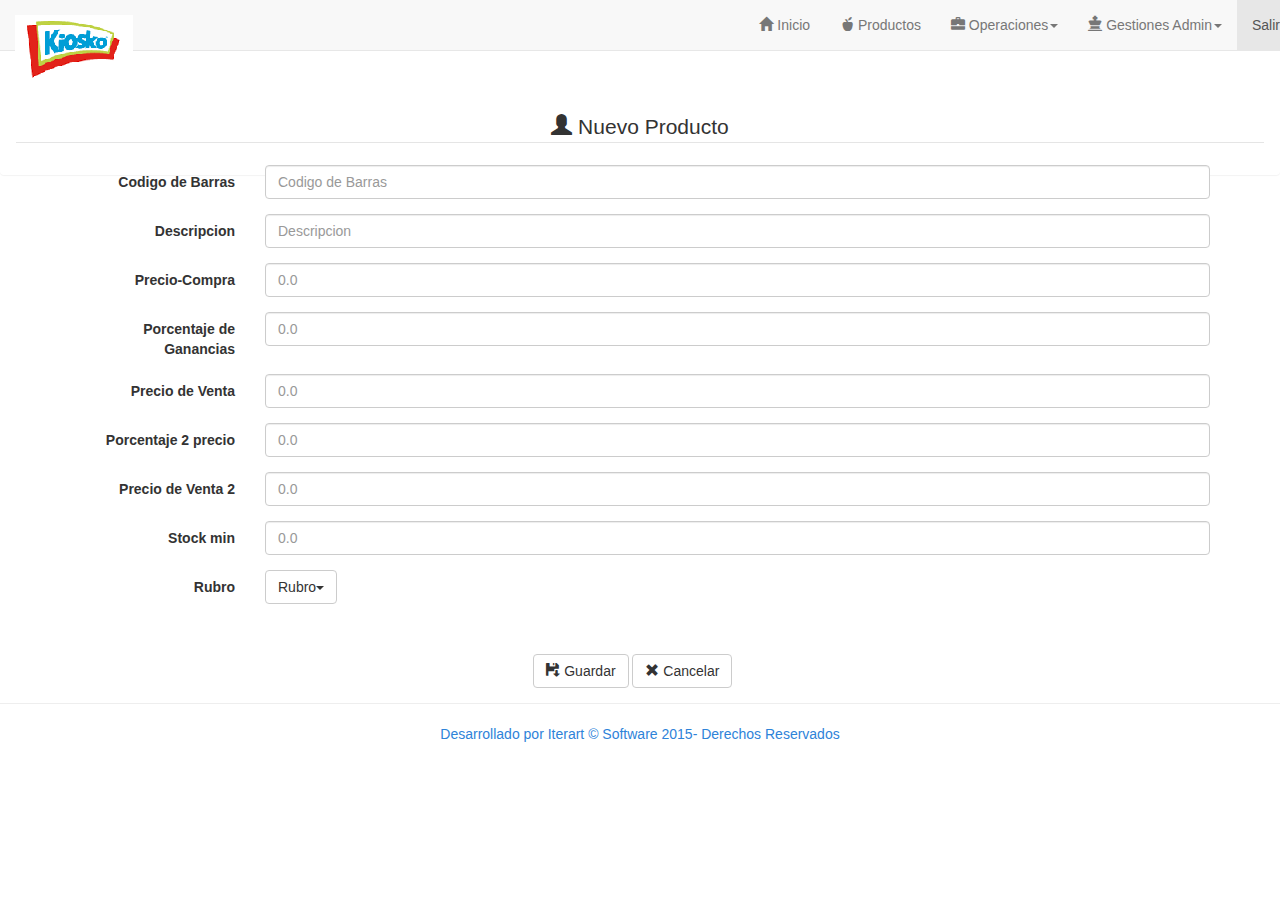
<file: nuevoProducto.html>
<!DOCTYPE html>
<!--
To change this license header, choose License Headers in Project Properties.
To change this template file, choose Tools | Templates
and open the template in the editor.
-->
<html>
    <head>
        <title>Nuevo Producto</title>
        <meta charset="UTF-8">
        <meta name="viewport" content="width=device-width, initial-scale=1.0">
       
        <link href="assets/css/bootstrap.min.css" rel="stylesheet" type="text/css"/>
        <link href="assets/css/validacionProducto.css" rel="stylesheet" type="text/css"/>
        
    </head>
    
    <body>
        <header>

    <nav class="navbar navbar-default navbar-static-top " role="navigation">
 
  <div class="navbar-header">
    <button type="button" class="navbar-toggle" data-toggle="collapse"
            data-target=".navbar-ex1-collapse">
      <span class="sr-only">Desplegar navegación</span>
      <span class="icon-bar"></span>
      <span class="icon-bar"></span>
      <span class="icon-bar"></span>
    </button>
      <a class="navbar-brand" href="#"><img src="images.png"></img></a>
  </div>
 
  <!-- Agrupar los enlaces de navegación, los formularios y cualquier
       otro elemento que se pueda ocultar al minimizar la barra -->
  <div class="collapse navbar-collapse navbar-ex1-collapse">
            <ul class="nav navbar-nav navbar-right">
      <li class="dropdown">
        <a href="#" class="dropdown-toggle" data-toggle="dropdown">
            <i class="glyphicon glyphicon-king"></i> Gestiones Admin<b class="caret"></b>
        </a>
        <ul class="dropdown-menu">
            <li><a href="listaDeCompras.xhtml"><i class="glyphicon glyphicon-king"></i> Compras</a></li>
          <li><a href="listaDeProveedores.html"><i class="glyphicon glyphicon-paste"></i> Proveedores</a></li>
          <li><a href="listaDeEmpleados.html"><i class="glyphicon glyphicon-user"></i>Empleados</a></li>
         
        </ul>
      </li>
      <li class="active"><a href="#">Salir</a></li>
      
    </ul>
      
      
      
      
      
      
      
      
      
      
      <ul class="nav navbar-nav navbar-right">
        
       
      <li class=""><a href="Inicio.xhtml"><i class="glyphicon glyphicon-home"></i> Inicio</a></li>
      <li><a href="listaDeProductos.html"><i class="glyphicon glyphicon-apple"></i> Productos</a></li>
   
      <li class="dropdown" >
        <a href="#" class="dropdown-toggle" data-toggle="dropdown">
            <i class="glyphicon glyphicon-briefcase"></i> Operaciones<b class="caret"></b>
        </a>
          <ul class="dropdown-menu"  >
          <li><a href="listaDeVentas.html" ><i class="glyphicon glyphicon-shopping-cart"></i>Ventas</a></li>
          <li><a href="listaDeDevoluciones.html" ><i class="glyphicon glyphicon-retweet"></i> Devoluciones</a></li>
          <li><a href="movimientosDeCaja.xhtml"><i class="glyphicon  glyphicon-usd" ></i> Caja</a></li>
          
        </ul>
      </li>
    </ul>
 
    
 

  </div>
</nav>              
  
        </header>
        
        <nav>
             <div class="panel " id="nuevoProducto">
   	  <div class="panel-heading">
   		<div class="panel-body"></div>
   		<legend class="text-center" ><i class="glyphicon glyphicon-user"></i> Nuevo Producto </legend>
   	    </div>
        </div>
            
        </nav>
        
        <section>


<!--              <div class="panel " id="nuevoProducto">
   	  <div class="panel-heading">
   		<div class="panel-body"></div>
   		<legend class="text-center" ><i class="glyphicon glyphicon-user"></i> Nuevo Producto </legend>
   	    </div>
        </div>-->



            
              <div class="container" id="formulario" >



      
     
     		<form class="form-horizontal">
     	         <div class="form-group">
     	         	<label for="nombre" class="control-label col-md-2" >Codigo de Barras</label>
     	          <div class="col-md-10">
     	          	<input type="text" class="form-control" id="IDCODIGODEBARRAS"  placeholder="Codigo de Barras"  >
     	            <span class="help-block NOSE"   >Debe ingresar Codigo de Barras (dato obligatorio)</span> 
     	              
     	          </div>
     	
     	         </div>
     	
     	         
     	
     	         <div class="form-group">
     	            <div class="">
     	            	<label class="control-label col-md-2" for="Descripcion">Descripcion</label>
     					<div class="col-md-10">
     	                	<input type="text" class="form-control" id="IDDESCRIPCION"  placeholder="Descripcion" >
     	                    <span class="help-block NOSE2" >Debe ingresar Descripcion(dato obligatorio)</span> 
     	                </div>	
     	
     	            </div>
     	
     	            
     	
     	
     	
     	            </div>
     	
     	            
     	         <div class="form-group">
     	            <div class="">
     	            	<label class="control-label col-md-2" for="PRECIOCOMPRA">Precio-Compra</label>
     					<div class="col-md-10">
       	                	<input type="text" class="form-control" id="IDPRECIOCOMPRA" placeholder="0.0" value=""  >
     	                     <span class="help-block NOSE3">Debe ingresar Precio-Compra(dato obligatorio)</span>
     	                </div>	
     	
     	            </div>
     	
     	            
     	
     	
     	
     	            </div>
     	
     	
     	         <div class="form-group">
     	            <div class="">
     	            	<label class="control-label col-md-2" for="PORCENTAJEDEGANANCIAS">Porcentaje de Ganancias</label>
     					<div class="col-md-10">
     	                	<input type="text" class="form-control" id="IDPORCENTAJEDEGANANCIAS" placeholder="0.0" value="" >
     	                     <span class="help-block NOSE4">Debe ingresar Porcentaje de Ganancias (dato obligatorio)</span>
     	                </div>	
     	
     	            </div>
     	
     	            
     	
     	
     	
     	            </div>
     	
     	               
     	         <div class="form-group">
     	            <div class="">
     	            	<label class="control-label col-md-2" >Precio de Venta</label>
     					<div class="col-md-10">
     	                	<input type="text" class="form-control" id="IDPRECIODEVENTA" placeholder="0.0" value="" >
     	                     <span class="help-block NOSE5">Debe ingresar Precio de Venta(dato obligatorio)</span>
     	                </div>	
     	
     	            </div>
     	
     	            
     	
     	
     	
     	            </div>
     	
     	
     	             <div class="form-group">
     	            <div class="">
     	            	<label class="control-label col-md-2" for="">Porcentaje 2 precio</label>
     					<div class="col-md-10">
     	                	<input type="text" class="form-control " id="IDPORCENTAJE2PRECIO" placeholder="0.0" value="" >
     	                	<span class="help-block NOSE6">Debe ingresar Porcentaje de 2 precio(dato obligatorio)</span>
     	                </div>	
     	
     	            </div>
                     </div>
                         
                         
     	             <div class="form-group">
     	            <div class="">
     	            	<label class="control-label col-md-2" for="">Precio de Venta 2</label>
     					<div class="col-md-10">
     	                	<input type="text" class="form-control " id="IDPRECIODEVENTA2" placeholder="0.0" value="" >
     	                	<span class="help-block NOSE7">Debe ingresar Precio de Venta 2(dato obligatorio)</span>
     	                </div>	
     	
     	            </div>
                         
                 </div>
                    
                     <div class="form-group">
     	            <div class="">
     	            	<label class="control-label col-md-2" for="">Stock min</label>
     					<div class="col-md-10">
     	                	<input type="text" class="form-control " id="IDSTOCKMIN" placeholder="0.0" value="" >
     	                	<span class="help-block NOSE8">Debe ingresar Stock min(dato obligatorio)</span>
     	                </div>	
     	
     	            </div>
                         
                 </div>
                    
                     <div class="form-group">
     	            <div class="">
     	            	<label class="control-label col-md-2" for="">Rubro</label>
     					<div class="col-md-10">
     	                	<div class="btn-group">
                                        <button id="buttonRubro" type="button" class="btn btn-default dropdown-toggle"
                                                data-toggle="dropdown">
                                          Rubro<span class="caret"></span>
                                        </button>

                                        <ul class="dropdown-menu" role="menu">
                                          <li><a href="#">Alimento</a></li>
                                          <li><a href="#">Bebidas</a></li>
                                          <li><a href="#">Bazar</a></li>
                                          <li><a href="#">Cocina</a></li>
                                          <li><a href="#">Golosinas</a></li>
                                          <li><a href="#">Higiene Personal</a></li>
                                          <li><a href="#">Limpieza</a></li>
                                           <li><a href="#">Libreria</a></li>
                                          
                                        </ul>
                               </div>
                              <span class="help-block NOSE7">Debe ingresar Stock min(dato obligatorio)</span>
     	                </div>	
     	
     	            </div>
                         
                 </div>
     </form>

         
            



            </div>

            
            	
            	
            
            	
            		
    </section>        	

            
            
       
    
        <aside>
            
            <div class="form-group" id="botones">
            		   <div class="col-md-offset-5">
            			<button class="btn btn-default " id="miBoton" ><i class="glyphicon glyphicon-floppy-save"></i> Guardar</button>
            		
            			<button class="btn btn-default"><i class="glyphicon glyphicon-remove"></i> Cancelar</button>

            			</div>
            		</div>
            
            
        </aside>
    
            <footer><hr><center><p style="color:#2E83D9">Desarrollado por Iterart © Software 2015- Derechos Reservados</p></center></hr></footer>
              <script src="assets/js/jquery.js" type="text/javascript"></script>
              <script src="assets/js/bootstrap.min.js" type="text/javascript"></script>
              <script src="assets/js/validacionProducto.js" type="text/javascript"></script>
       
    </body>
</html>
</file>
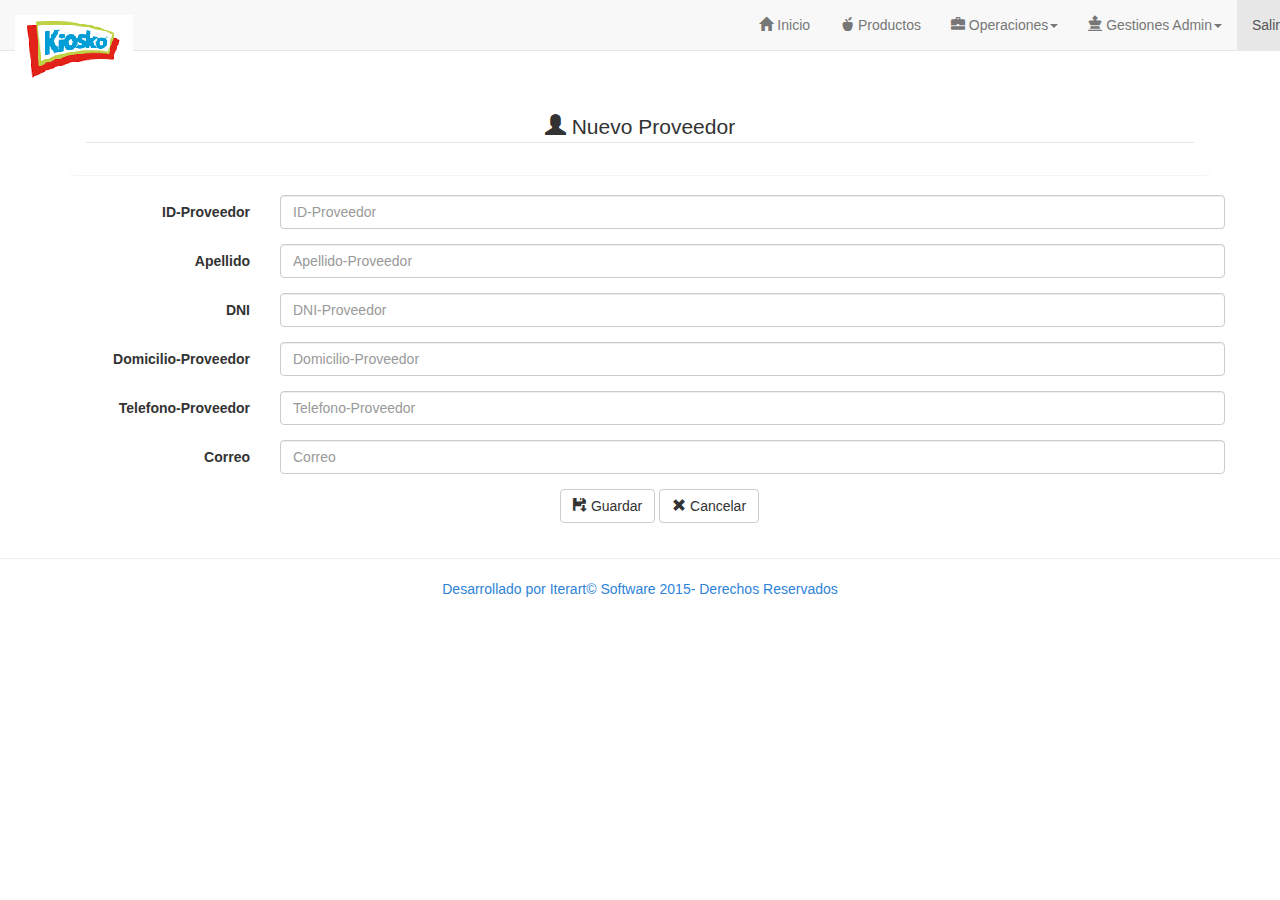
<file: nuevoProveedor.html>
<!DOCTYPE html>
<html lang="en">
<head>
	<meta charset="UTF-8">
	<title>Proveedores</title>
        <link href="assets/css/bootstrap.min.css" rel="stylesheet" type="text/css"/>

		
                 <link href="assets/css/validacionProveedores.css" rel="stylesheet" type="text/css"/>
                 <script src="assets/js/validacionProveedores.js" type="text/javascript"></script>
           
 



</head>
<body id="prueba">

   <header>
  <nav class="navbar navbar-default navbar-static-top " role="navigation">
 
  <div class="navbar-header">
    <button type="button" class="navbar-toggle" data-toggle="collapse"
            data-target=".navbar-ex1-collapse">
      <span class="sr-only">Desplegar navegación</span>
      <span class="icon-bar"></span>
      <span class="icon-bar"></span>
      <span class="icon-bar"></span>
    </button>
      <a class="navbar-brand" href="#"><img src="images.png"></img></a>
  </div>
 
  <!-- Agrupar los enlaces de navegación, los formularios y cualquier
       otro elemento que se pueda ocultar al minimizar la barra -->
  <div class="collapse navbar-collapse navbar-ex1-collapse">
            <ul class="nav navbar-nav navbar-right">
      <li class="dropdown">
        <a href="#" class="dropdown-toggle" data-toggle="dropdown">
            <i class="glyphicon glyphicon-king"></i> Gestiones Admin<b class="caret"></b>
        </a>
        <ul class="dropdown-menu">
            <li><a href="listaDeCompras.xhtml"><i class="glyphicon glyphicon-king"></i> Compras</a></li>
          <li><a href="listaDeProveedores.html"><i class="glyphicon glyphicon-paste"></i> Proveedores</a></li>
          <li><a href="listaDeEmpleados.html"><i class="glyphicon glyphicon-user"></i>Empleados</a></li>
         
        </ul>
      </li>
      <li class="active"><a href="#">Salir</a></li>
      
    </ul>
      
      
      
      
      
      
      
      
      
      
      <ul class="nav navbar-nav navbar-right">
        
       
      <li class=""><a href="Inicio.xhtml"><i class="glyphicon glyphicon-home"></i> Inicio</a></li>
      <li><a href="listaDeProductos.html"><i class="glyphicon glyphicon-apple"></i> Productos</a></li>
   
      <li class="dropdown" >
        <a href="#" class="dropdown-toggle" data-toggle="dropdown">
            <i class="glyphicon glyphicon-briefcase"></i> Operaciones<b class="caret"></b>
        </a>
          <ul class="dropdown-menu"  >
          <li><a href="listaDeVentas.html" ><i class="glyphicon glyphicon-shopping-cart"></i>Ventas</a></li>
          <li><a href="listaDeDevoluciones.html" ><i class="glyphicon glyphicon-retweet"></i> Devoluciones</a></li>
          <li><a href="movimientosDeCaja.xhtml"><i class="glyphicon  glyphicon-usd" ></i> Caja</a></li>
          
        </ul>
      </li>
    </ul>
 
    
 

  </div>
</nav>       
    
       
</header>


    <div class="row">
  <div class="container">
<section class="contenido wrapper" id="veremos">

      <div class="panel ">
   	  <div class="panel-heading">
   		<div class="panel-body"></div>
   		<legend class="text-center" ><i class="glyphicon glyphicon-user"></i> Nuevo Proveedor </legend>
   	    </div>
        </div>



   <div class="container" id="formulario" >



      
     
     		<form class="form-horizontal">
     	         <div class="form-group">
     	         	<label for="nombre" class="control-label col-md-2" >ID-Proveedor</label>
     	          <div class="col-md-10">
     	          	<input type="text" class="form-control" id="IDPROVEEDOR"  placeholder="ID-Proveedor"  >
     	            <span class="help-block NOSE"   >Debe ingresar ID (dato obligatorio)</span> 
     	              
     	          </div>
     	
     	         </div>
     	
     	         
     	
     	         <div class="form-group">
     	            <div class="">
     	            	<label class="control-label col-md-2" for="Apellido-Proveedor">Apellido</label>
     					<div class="col-md-10">
     	                	<input type="text" class="form-control" id="APELLIDOPROVEEDOR"  placeholder="Apellido-Proveedor" >
     	                    <span class="help-block NOSE2" >Debe ingresar Apellido-Proveedor(dato obligatorio)</span> 
     	                </div>	
     	
     	            </div>
     	
     	            
     	
     	
     	
     	            </div>
     	
     	            
     	         <div class="form-group">
     	            <div class="">
     	            	<label class="control-label col-md-2" for="DNI-Proveedor">DNI</label>
     					<div class="col-md-10">
       	                	<input type="text" class="form-control" id="DNIPROVEEDOR" placeholder="DNI-Proveedor" value=""  >
     	                     <span class="help-block NOSE3">Debe ingresar DNI(dato obligatorio)</span>
     	                </div>	
     	
     	            </div>
     	
     	            
     	
     	
     	
     	            </div>
     	
     	
     	         <div class="form-group">
     	            <div class="">
     	            	<label class="control-label col-md-2" for="Domicilio-Proveedor">Domicilio-Proveedor</label>
     					<div class="col-md-10">
     	                	<input type="text" class="form-control" id="DOMICILIOPROVEEDOR" placeholder="Domicilio-Proveedor" value="" >
     	                     <span class="help-block NOSE4">Debe ingresar Domicilio-Proveedor(dato obligatorio)</span>
     	                </div>	
     	
     	            </div>
     	
     	            
     	
     	
     	
     	            </div>
     	
     	               
     	         <div class="form-group">
     	            <div class="">
     	            	<label class="control-label col-md-2" for="Telefono-Proveedor">Telefono-Proveedor</label>
     					<div class="col-md-10">
     	                	<input type="text" class="form-control" id="TELEFONOPROVEEDOR" placeholder="Telefono-Proveedor" value="" >
     	                     <span class="help-block NOSE5">Debe ingresar Telefono-Proveedor(dato obligatorio)</span>
     	                </div>	
     	
     	            </div>
     	
     	            
     	
     	
     	
     	            </div>
     	
     	
     	             <div class="form-group">
     	            <div class="">
     	            	<label class="control-label col-md-2" for="Correo">Correo</label>
     					<div class="col-md-10">
     	                	<input type="text" class="form-control " id="CORREOPROVEEDOR1" placeholder="Correo" value="" >
     	                	<span class="help-block NOSE7">Debe ingresar Correo(dato obligatorio)</span>
     	                </div>	
     	
     	            </div>
     </form>

         
            



            </div>

            
            	
            	
            
            	
            		<div class="form-group">
            		   <div class="col-md-offset-5">
            			<button class="btn btn-default " id="miBoton" ><i class="glyphicon glyphicon-floppy-save"></i> Guardar</button>
            		
            			<button class="btn btn-default"><i class="glyphicon glyphicon-remove"></i> Cancelar</button>

            			</div>
            		</div>
    </section>        	
</div>
</div>
    <footer id="pie"><hr> <center><p style="color:#2E83D9">Desarrollado por Iterart© Software 2015- Derechos Reservados</p></center></hr></footer>							       
          
  

<!-- 
	<script   src="https://code.jquery.com/jquery-1.12.3.min.js"   integrity="sha256-aaODHAgvwQW1bFOGXMeX+pC4PZIPsvn2h1sArYOhgXQ="   crossorigin="anonymous"></script> -->
            <script src="assets/js/jquery.js" type="text/javascript"></script>
            <script src="assets/js/bootstrap.min.js" type="text/javascript"></script>
            <script src="assets/js/validacionProveedores.js" type="text/javascript"></script>
     
         
     </body>
</html>
</file>
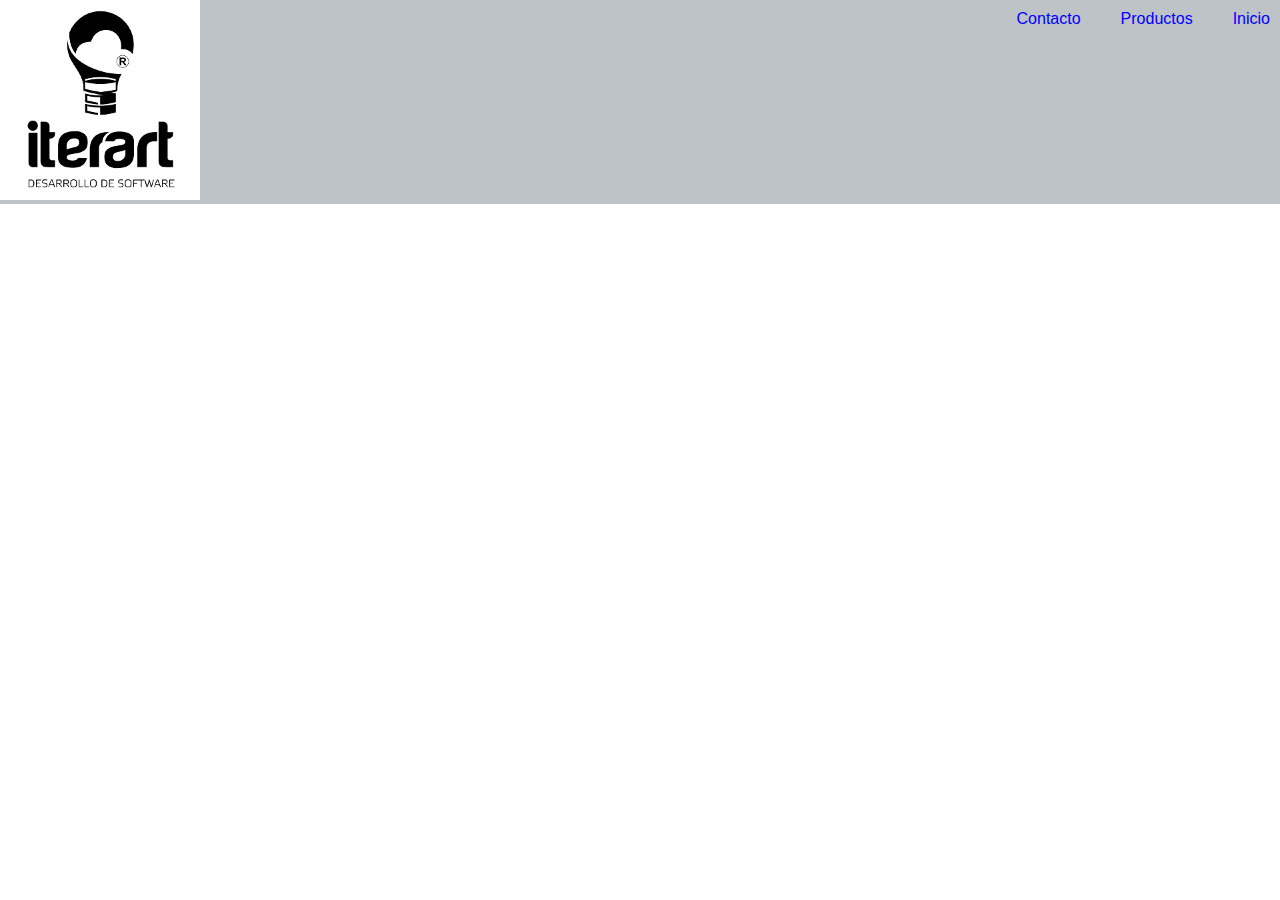
<file: portadaPDV.html>
<!DOCTYPE html>
<!--
To change this license header, choose License Headers in Project Properties.
To change this template file, choose Tools | Templates
and open the template in the editor.
-->
<html>
    <head>
        <title>TODO supply a title</title>
        <meta charset="UTF-8">
        <meta name="viewport" content="width=device-width, initial-scale=1.0">
        <link href="assets/css/portadaPDV.css" rel="stylesheet" type="text/css"/>
    
    
    </head>
    <body>
        
        <header>
            <div class="conteiner" style="background-color: #BDC3C7  " >
                <div >
                    
                    <img src="assets/img/miLogo.jpg" alt=""/>
                <nav >
		<ul >
			<li><a href="#">Inicio</a></li>
			<li><a href="#" class="divider"></a></li>
                        <li><a href="#">Productos</a></li>
                        <li><a href="#" class="divider divider-"> </a></li>
                        <li><a href="#">Contacto </a></li>
			
		</ul>
	</nav>
        
                
                
                
                
                </div>
            </div>
                
                
<!--                <div>
                    <p>
                        <a>
                            <span>
                                <strong>
                                    <span style="font-family: arial,serif;font-size: small">Contacto
                                        
                                        
                                    </span>
                                    
                                </strong>
                            </span>
                            
                            
                        </a>
                        
                        
                        
                    </p>
                    
                    
                </div>   
                
                <div>
                    <p>
                        <a>
                            <span>
                                <strong>
                                    <span style="font-family: arial,serif;font-size: small">Planes
                                        
                                        
                                    </span>
                                    
                                </strong>
                            </span>
                            
                            
                        </a>
                        
                        
                        
                    </p>
                    
                    
                </div>    
                
                
                
                
            </div>
            
            -->
        
            
        
        
        
        </header>
        
      
        
        <section class="contenido wrapper">
            lalalallalala  
        </section>
        
        <aside>
          
        </aside>
    
        <footer>
           
        </footer>
    
    </body>
</html>
</file>
<file: assets/css/listaDeDevolucionesStyle.css>
/*
To change this license header, choose License Headers in Project Properties.
To change this template file, choose Tools | Templates
and open the template in the editor.
*/
/* 
    Created on : 29/05/2016, 16:43:58
    Author     : gastonb
*/

.grupoBusqueda
{
    position: absolute;
        left:900px;
        top: 225px;
    
    
    
    
}

#container3 {
/*width: 1360px;*/
height: 90px;
/*margin: 50px auto;*/
border: solid 1px #898F96   ;
font: 1em arial, helvetica, sans-serif;
color: black;
left:600px;
/*padding-top: 200px;*/
/*padding-bottom: 50px ;*/
/*position: absolute;
top: 400px;
right: 80px;*/
}
</file>
<file: assets/css/listaDeProductosStyle.css>
/*
To change this license header, choose License Headers in Project Properties.
To change this template file, choose Tools | Templates
and open the template in the editor.
*/
/* 
    Created on : 26/05/2016, 11:33:55
    Author     : gastonb
*/
/*#labelBuscar
{   position: relative;
    left: 800px;
}

#searchText
{
    position: relative;
    left: 810px;
    
}*/

#btnAgregar
{
    position: relative;
    left:100px;
}
</file>
<file: assets/css/validacionProveedores.css>
.resaltar {
    -webkit-box-shadow: 0 0 8px #E74C3C   ;
    -moz-box-shadow: 0 0 8px #E74C3C    ;
    box-shadow: 0 0 8px #E74C3C    ;
    cursor:pointer;
}
.ocultar 
{
  display: none;



}
.mostrar
{
	display:block; 
}




/*Eliminamos los margenes y paddings que agrega el navegador por defecto*/
/** {
  padding: 0;
  margin: 0;
}

div{


}

 
Agregamos margenes inferiores a los parrafos
p {
  margin-bottom: 20px;
}

header {
  background: rgb(128,128,128) ;
  width: 100%;
  position: fixed;
  z-index: 100;
}


nav {
  float: left;  Desplazamos el nav hacia la izquierda 
}
 
nav ul {
  list-style: none;
  overflow: hidden;  Limpiamos errores de float 
}
 
nav ul li {
  float: left;
  font-family: Arial, sans-serif;
  font-size: 16px;
}
 
nav ul li a {
  display: block;  Convertimos los elementos a en elementos bloque para manipular el padding 
  padding: 40px;
  color: #fff;
  text-decoration: none;
  float:left;
}
 
nav ul li:hover {
  background: #7FB3D5  ;
}

#formulario
{
   
   aling-items: center; 
   justify-content: center;
   


}

.wrapper {
  width: 80%;
  margin: auto;
  overflow:hidden;
}



.contenido {
  padding-top: 100px;

}

#body
{

	background-image: url("/home/gastonb/Descargas/intro/bootstrap-3.3.6-dist/grid/14751816-caramelos-colgando-de-la-cuerda-sobre-fondo-blanco-ilustraci-n-vectorial-Foto-de-archivo");
        
        padding-top: 220px;


}*/

#legend
{
    text-align: center;
    
}

/*#conat
{
  border-top-color: #CC0000;
  border-right-color: blue;
  border-bottom-color: #00FF00;
  border-left-color: #CCC;    
  border-left-style: solid;
}*/

/*#veremos
{
    position: absolute;
    top: 100px;
    
}*/
</file>
<file: assets/css/inicio.css>
.container {
width: 520px;
height:230px;
margin: 50px auto;
border: solid 1px #2E4053  ;
font: 1em arial, helvetica, sans-serif;
color: black;
/*padding-top: 200px;*/
position: relative;
top: -15px ;
/*right: 200px;*/
right: 300px;

}



#Titulo{
 position:absolute;
 top:0px;
 right:140px;
    
}

#cuerpo
{
    position: absolute;
    bottom: 80px;
    
    
    
}

#cuerpo1
{
    position: absolute;
    bottom: 10px;
        
    
    
}

/*#Detalle
{
  position:absolute; 
    left: 12px;  
    top:  200px;
    
}*/
#nose
{
    position: relative;
    left: 60px;
}

#Label1
{   position:absolute; 
    left:  0px;
     top:  -70px; 
    
    
}
#botonBusqueda
{ position: absolute;
    left: 387px;
    top: 373px; 
}
#botonBusqueda2
{ position: absolute;
    left:430px;
     top: 373px; 
}

#labelProducto
{
    position: absolute;
    width: 240px;
    top:350px; 
    left:134px;
}

#nombre
{   position: absolute;
    width: 240px;
    top:373px; 
    left:134px;
}

#btn1
{
    position: absolute;
    left: 0px;
    top:  -49px;  
    
}

#container2 {
width: 520px;
height: 230px;
margin: 50px auto;
border: solid 1px #2E4053  ;
font: 1em arial, helvetica, sans-serif;
color: black;
/*padding-top: 200px;*/
/*padding-bottom: 50px ;*/
position: absolute;
top: 160px;
right: 80px;
}

#Titulo2{
 position:absolute;
 top:0px;
 right:140px;
    
}

#cuerpo2
{
    position: absolute;
    bottom: 80px;
        
    
    
}

#tablaProductos
{
    position: relative;
    top:30px;
    
    
}


#pie
{
    position: relative;
    top: 100px;
    color:#2E83D9; 
    
}
/*
#cuerpoGeneral
{
    position: absolute;
    top: 200px;
    
}*/
#container3 {
width: 1158px;
height: 90px;
margin: 50px auto;
border: solid 1px #2E4053  ;
font: 1em arial, helvetica, sans-serif;
color: black;
/*padding-top: 200px;*/
/*padding-bottom: 50px ;*/
position: absolute;
top: 400px;
right: 80px;
}
</file>
<file: assets/css/nuevaDevolucionStyle_1.css>
/*
To change this license header, choose License Headers in Project Properties.
To change this template file, choose Tools | Templates
and open the template in the editor.
*/
/* 
    Created on : 29/05/2016, 18:02:56
    Author     : gastonb
*/

#container2 {
width: 520px;
height: 755px;
margin: 50px auto;
border: dashed  ;
font: 1em arial, helvetica, sans-serif;
color: black;
/*padding-top: 200px;*/
/*padding-bottom: 50px ;*/
float: left;
margin-left: 50px;

}

#container3 {
float:left;
width: 520px;
height: 430px;
margin: 50px auto;
border: dashed   ;
font: 1em arial, helvetica, sans-serif;
color: black;
/*padding-top: 200px;*/
/*padding-bottom: 50px ;*/
margin-left: 10px;
top: 200px;
left: 800px;
}
</file>
<file: assets/css/nuevaDevolucionStyle.css>
/*
To change this license header, choose License Headers in Project Properties.
To change this template file, choose Tools | Templates
and open the template in the editor.
*/
/* 
    Created on : 29/05/2016, 18:02:56
    Author     : gastonb
*/

#container2 {
width: 520px;
height: 555px;
margin: 50px auto;
border: solid 1px #2E4053  ;
font: 1em arial, helvetica, sans-serif;
color: black;
/*padding-top: 200px;*/
/*padding-bottom: 50px ;*/
position: absolute;
top: 200px;
left: 80px;
}

#container3 {
width: 520px;
height: 230px;
margin: 50px auto;
border: solid 1px #2E4053  ;
font: 1em arial, helvetica, sans-serif;
color: black;
/*padding-top: 200px;*/
/*padding-bottom: 50px ;*/
position: absolute;
top: 200px;
left: 800px;
}

#tablaProductos
{
 position: absolute;
    top:80px;
    left: 10px;
}

#pie
{
    
    position: absolute;
    top:1000px;
    left: 500px;
}
</file>
<file: assets/css/validacionProducto.css>
.resaltar {
    -webkit-box-shadow: 0 0 8px #E74C3C   ;
    -moz-box-shadow: 0 0 8px #E74C3C    ;
    box-shadow: 0 0 8px #E74C3C    ;
    cursor:pointer;
}
.ocultar 
{
  display: none;



}
.mostrar
{
	display:block; 
}




/*#nuevoProducto
{
    position: absolute;
    
    
}*/


#formulario
{
    position: relative;
    top: -30px;
    
}

#botones
{
    position: relative;
    top: 5px;
    
}
</file>
<file: assets/css/portadaPDV.css>
nav {
  float: right
      ; /* Desplazamos el nav hacia la izquierda */
}
 
nav ul {
  list-style: none;
  overflow: hidden; /* Limpiamos errores de float */
}
 
nav ul li {
  float: right;
  font-family: Arial, sans-serif;
  font-size: 16px;
}
 
nav ul li a {
  display: block; /* Convertimos los elementos a en elementos bloque para manipular el padding */
  padding: 10px;
  color:blue;
  text-decoration: none;
}
 
nav ul li:hover {
  background: #3ead47;
}


header {
  background: #BDC3C7      ;
  width: 100%;
  position: fixed;
  z-index: 100;
}
* {
  padding: 0;
  margin: 0;
}


.wrapper {
  width: 80%;
  margin: auto;
  overflow:hidden;
}
.contenido {
  padding-top: 80px;
}
</file>
<file: css/business-casual.css>
/*!
 * Start Bootstrap - Business Casual (http://startbootstrap.com/)
 * Copyright 2013-2016 Start Bootstrap
 * Licensed under MIT (https://github.com/BlackrockDigital/startbootstrap/blob/gh-pages/LICENSE)
 */

body {
    font-family: "Open Sans","Helvetica Neue",Helvetica,Arial,sans-serif;
    background: url('../img/descarga.jpg') no-repeat center center fixed;
    -webkit-background-size: cover;
    -moz-background-size: cover;
    background-size: cover;
    -o-background-size: cover;
}

h1,
h2,
h3,
h4,
h5,
h6 {
    text-transform: uppercase;
    font-family: "Josefin Slab","Helvetica Neue",Helvetica,Arial,sans-serif;
    font-weight: 700;
    letter-spacing: 1px;
}

p {
    font-size: 1.25em;
    line-height: 1.6;
    color: #000;
}

hr {
    max-width: 400px;
    border-color: #999999;
}

.brand,
.address-bar {
    display: none;
}

.navbar-brand {
    text-transform: uppercase;
    font-weight: 900;
    letter-spacing: 2px;
}

.navbar-nav {
    text-transform: uppercase;
    font-weight: 400;
    letter-spacing: 3px;
}

.img-full {
    min-width: 100%;
}

.brand-before,
.brand-name {
    text-transform: capitalize;
}

.brand-before {
    margin: 15px 0;
}

.brand-name {
    margin: 0;
    font-size: 4em;
}

.tagline-divider {
    margin: 15px auto 3px;
    max-width: 250px;
    border-color: #999999;
}

.box {
    margin-bottom: 20px;
    padding: 30px 15px;
    background: #fff;
    background: rgba(255,255,255,0.9);
}

.intro-text {
    text-transform: uppercase;
    font-size: 1.25em;
    font-weight: 400;
    letter-spacing: 1px;
}

.img-border {
    float: none;
    margin: 0 auto 0;
    border: #999999 solid 1px;
}

.img-left {
    float: none;
    margin: 0 auto 0;
}

footer {
    background: #fff;
    background: rgba(255,255,255,0.9);
}

footer p {
    margin: 0;
    padding: 50px 0;
}

@media screen and (min-width:768px) {
    .brand {
        display: inherit;
        margin: 0;
        padding: 30px 0 10px;
        text-align: center;
        text-shadow: 1px 1px 2px rgba(0,0,0,0.5);
        font-family: "Josefin Slab","Helvetica Neue",Helvetica,Arial,sans-serif;
        font-size: 5em;
        font-weight: 700;
        line-height: normal;
        color: #fff;
    }

    .top-divider {
        margin-top: 0;
    }

    .img-left {
        float: left;
        margin-right: 25px;
    }

    .address-bar {
        display: inherit;
        margin: 0;
        padding: 0 0 40px;
        text-align: center;
        text-shadow: 1px 1px 2px rgba(0,0,0,0.5);
        text-transform: uppercase;
        font-size: 1.25em;
        font-weight: 400;
        letter-spacing: 3px;
        color: #fff;
    }

    .navbar {
        border-radius: 0;
    }

    .navbar-header {
        display: none;
    }

    .navbar {
        min-height: 0;
    }

    .navbar-default {
        border: none;
        background: #fff;
        background: rgba(255,255,255,0.9);
    }

    .nav>li>a {
        padding: 35px;
    }

    .navbar-nav>li>a {
        line-height: normal;
    }

    .navbar-nav {
        display: table;
        float: none;
        margin: 0 auto;
        table-layout: fixed;
        font-size: 1.25em;
    }
}

@media screen and (min-width:1200px) {
    .box:after {
        content: '';
        display: table;
        clear: both;
    }
}
</file>
